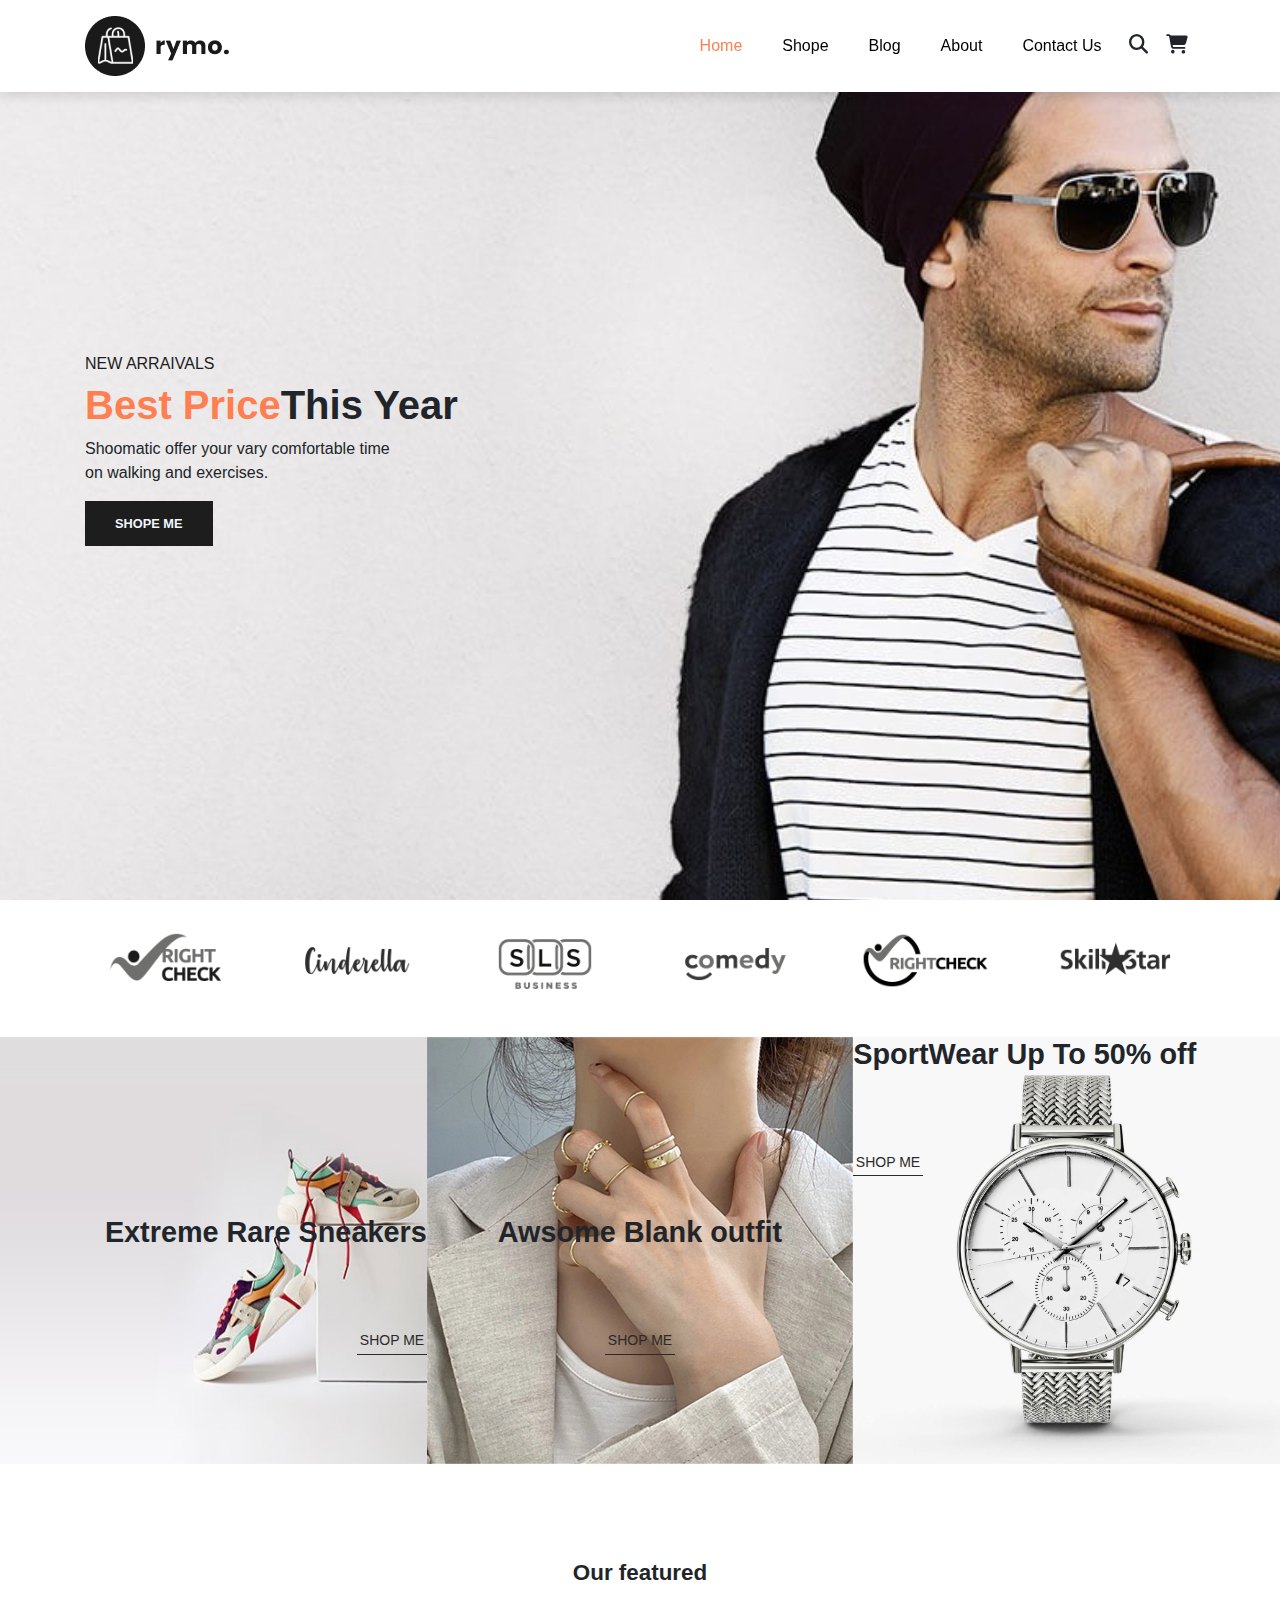
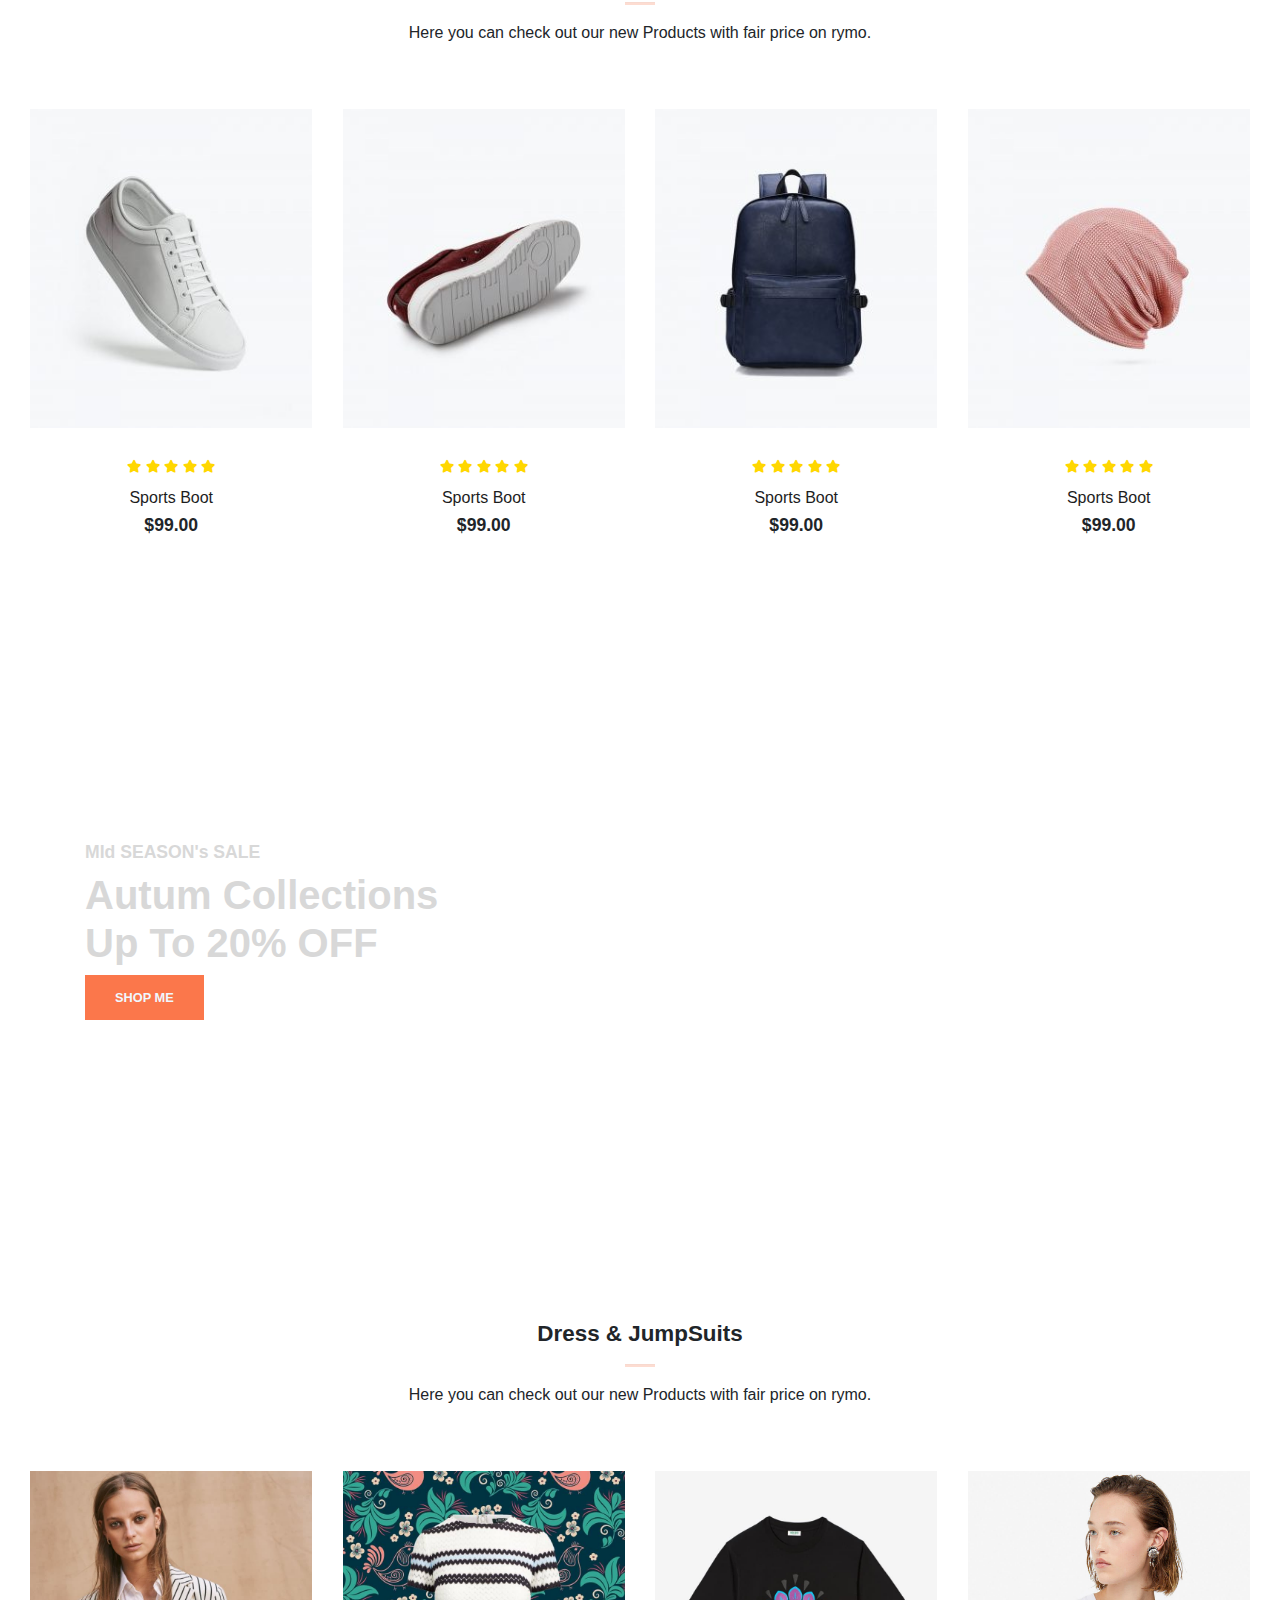
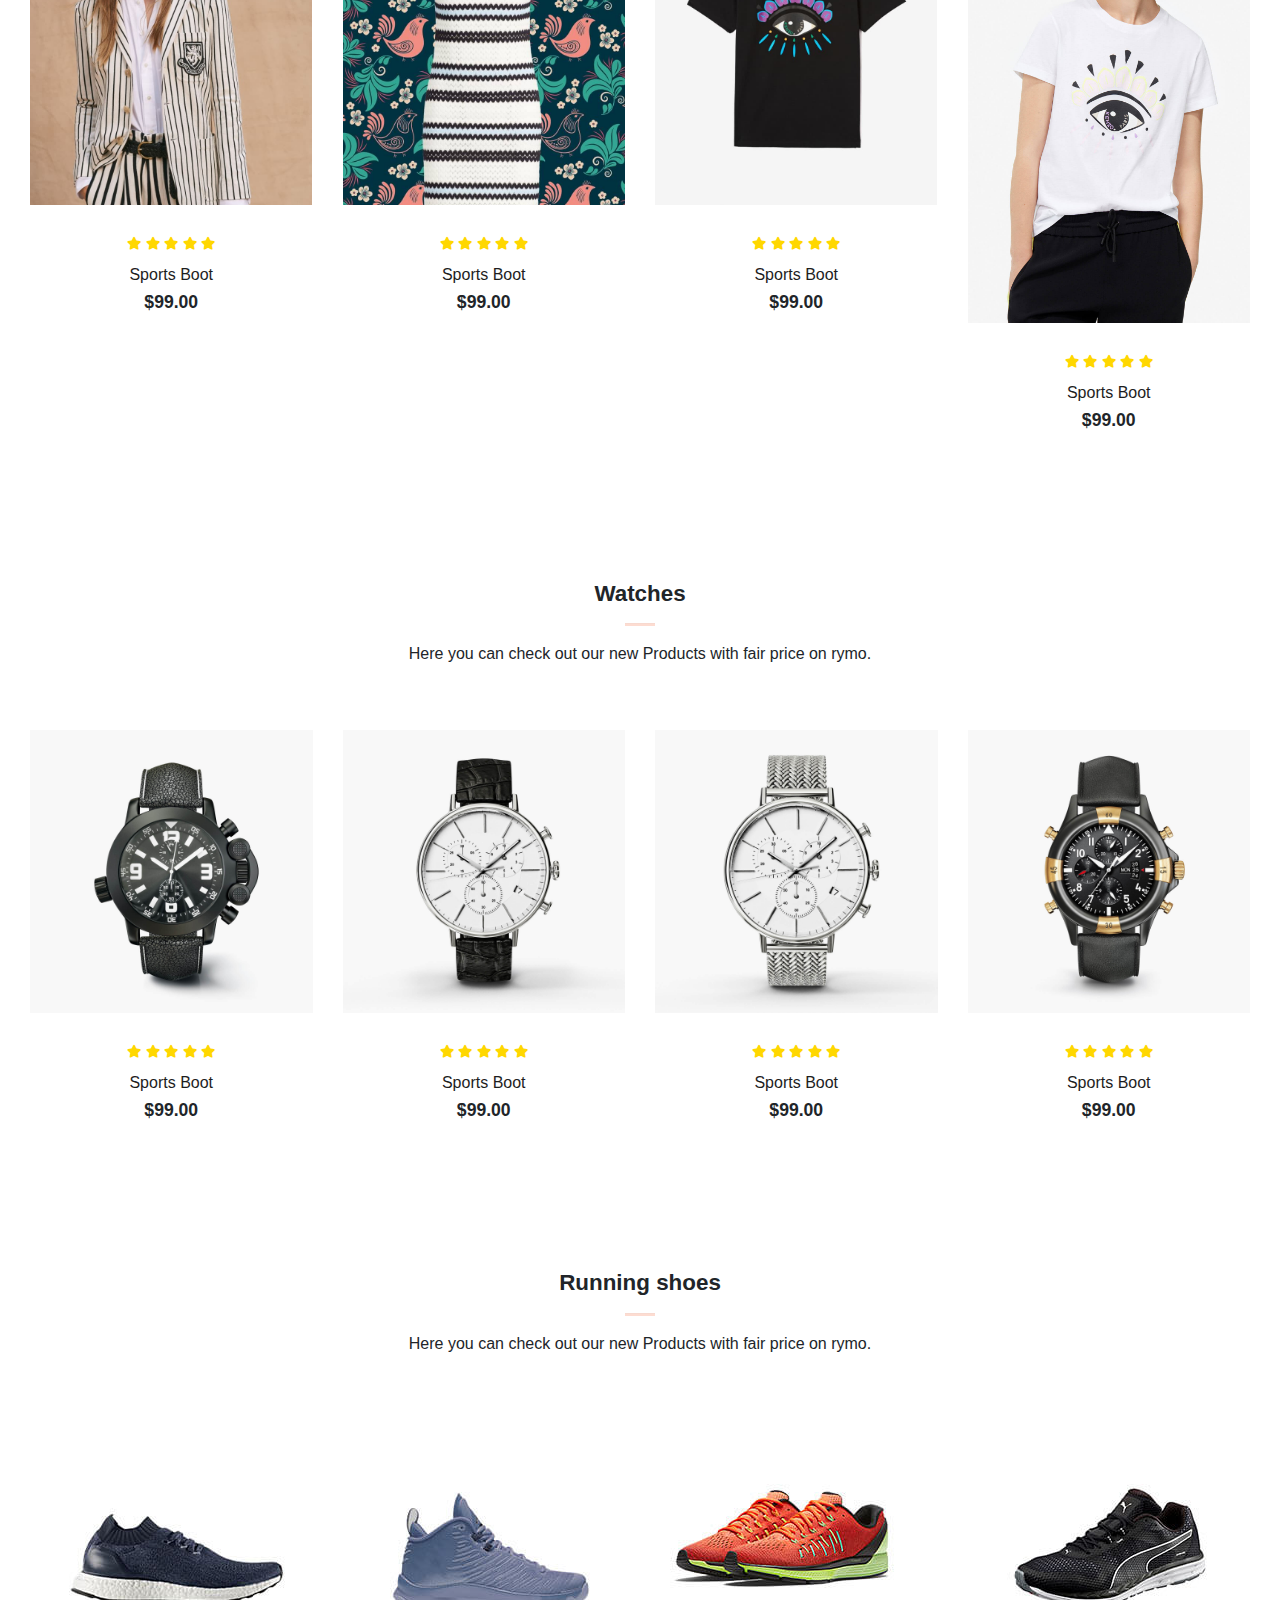
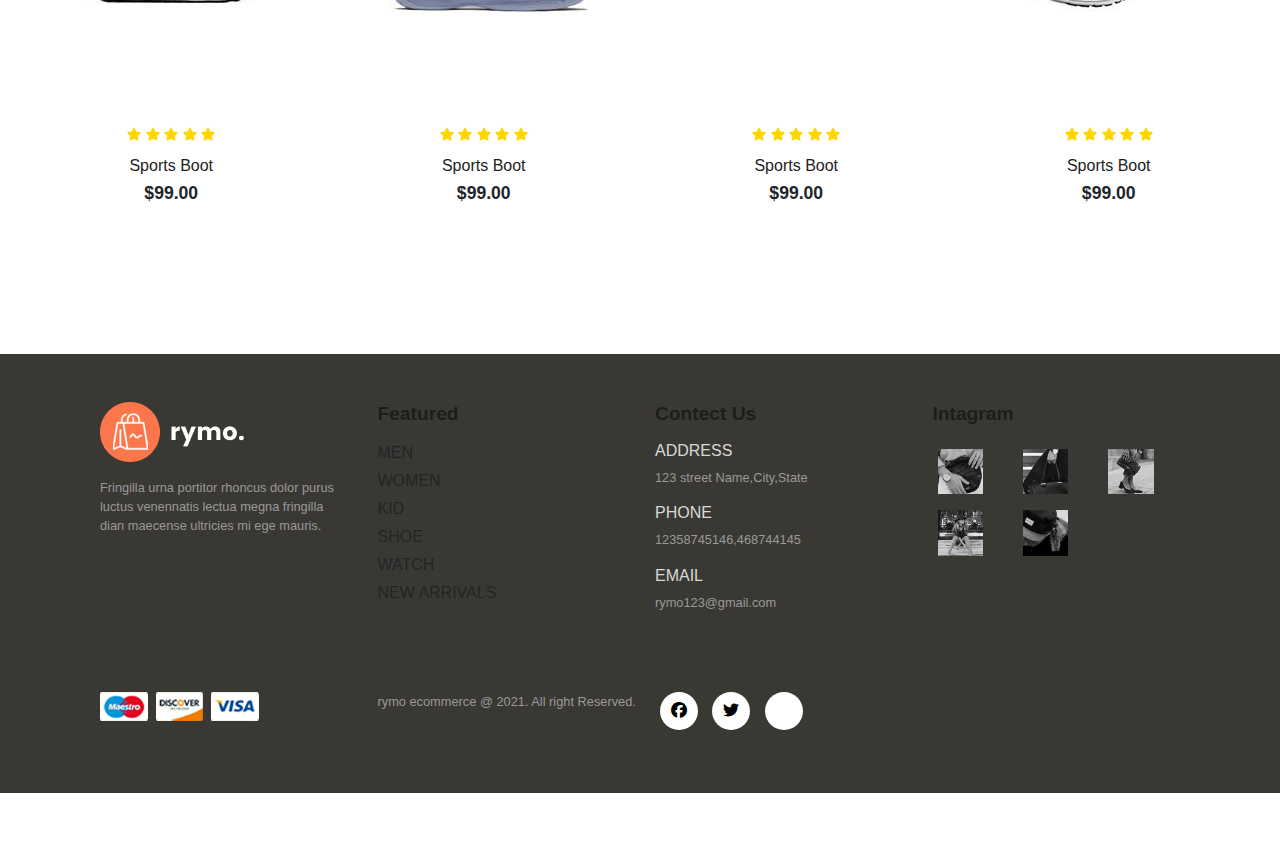
<file: index.html>
<!DOCTYPE html>
<html lang="en">
    <head>
        <meta charset="utf-8">
        <meta name="viewport" content="width=device-width, initial-scale=1.0">
        <title>Home page</title>
        <link rel="stylesheet" href="https://cdnjs.cloudflare.com/ajax/libs/font-awesome/6.4.2/css/all.min.css">
        <link rel="stylesheet" href="css/boot/bootstrap.min.css">
        <link rel="stylesheet" href="https://cdn.jsdelivr.net/npm/bootstrap@4.3.1/dist/css/bootstrap.min.css" integrity="sha384-ggOyR0iXCbMQv3Xipma34MD+dH/1fQ784/j6cY/iJTQUOhcWr7x9JvoRxT2MZw1T" crossorigin="anonymous">
        <link rel="stylesheet" href="css/style.css">
    </head>

    <body>

        <!--Navigation-->
        <nav class="navbar navbar-expand-lg navabr-light bg-white py-3 fixed-top">
            <div class="container">
                <img src="img/logo1.png" alt="logo image">
              <button class="navbar-toggler" type="button" data-bs-toggle="collapse" data-bs-target="#navbarSupportedContent" aria-controls="navbarSupportedContent" aria-expanded="false" aria-label="Toggle navigation">
                <span><i id="bar" class="fa-solid fa-bars"></i></span>
              </button>
              <div class="collapse navbar-collapse" id="navbarSupportedContent">
                <ul class="navbar-nav ml-auto">
                 
                  <li class="nav-item">
                    <a class="nav-link active" href="index.html">Home</a>
                  </li>
                  <li class="nav-item">
                    <a class="nav-link" href="shop.html">Shope</a>
                  </li>
                  <li class="nav-item">
                    <a class="nav-link" href="Blog.html">Blog</a>
                  </li>
                  <li class="nav-item">
                    <a class="nav-link" href="#">About</a>
                  </li>
                  <li class="nav-item">
                    <a class="nav-link" href="#">Contact Us</a>
                  </li>
                  <li class="nav-item">
                    <i class="fa-solid fa-magnifying-glass"></i>
                    <i class="fa-solid fa-cart-shopping"></i>
                  </li>
                </ul>
              </div>
            </div>
          </nav>
        <!--Home-->
        <section id="home">
            <div class="container">
                <h5>NEW ARRAIVALS</h5>
                <h1><span>Best Price</span>This Year</h1>
                <p>Shoomatic offer your vary comfortable time <br>
                    on walking and exercises.</p>
                <button>Shope me</button>
            </div>
        </section>
        <!--brand-->
        <section id="brand" class="container my-3 pb-3">
          <div class="row">
            <img class="img-fluid col-lg-2 col-md-4 col-6" src="img/brand/1.png" alt="">
            <img class="img-fluid col-lg-2 col-md-4 col-6" src="img/brand/2.png" alt="">
            <img class="img-fluid col-lg-2 col-md-4 col-6" src="img/brand/3.png" alt="">
            <img class="img-fluid col-lg-2 col-md-4 col-6" src="img/brand/4.png" alt="">
            <img class="img-fluid col-lg-2 col-md-4 col-6" src="img/brand/5.png" alt="">
            <img class="img-fluid col-lg-2 col-md-4 col-6" src="img/brand/6.png" alt="">
          </div>
        </section>
        <!--newsection-->
        <section id="new" class="w-100">
          <div class="row p-0 m-0">
            <div class="one col-lg-4 col-md-12 col-12 p-0">
              <img class="img-fluid" src="img/new/1.jpg" alt="">
              <div class="details">
                <h2>Extreme Rare Sneakers</h2>
                <button class="text-uppercase">shop me</button>
              </div>
            </div>
            <div class="one col-lg-4 col-md-12 col-12 p-0">
              <img class="img-fluid" src="img/new/5.jpg" alt="">
              <div class="details">
                <h2>Awsome Blank outfit</h2>
                <button class="text-uppercase">shop me</button>
              </div>
            </div>
            <div class="one col-lg-4 col-md-12 col-12 p-0">
              <img class="img-fluid" src="img/new/3.jpg" alt="">
              <div class="details">
                <h2>SportWear Up To 50% off</h2>
                <button class="text-uppercase">shop me</button>
              </div>
            </div>
          </div>
        </section>
        <!--feature-->
        <section id="feature" class="my-5 pb-5">
          <div class="container text-center mt-5 py-5">
            <h3>Our featured</h3>
            <hr class="mx-auto">
            <p>Here you can check out our new Products with fair price on rymo.</p>
          </div>
          <div class="row mx-auto container-fluid">
            <div class="product text-center col-lg-3 col-md-4 col-12">
              <img class="img-fluid mb-3" src="img/featured/1.jpg" alt="">
              <div class="star">
                <i class="fas fa-star"></i>
                <i class="fas fa-star"></i>
                <i class="fas fa-star"></i>
                <i class="fas fa-star"></i>
                <i class="fas fa-star"></i>
              </div>
              <h5 class="p-name">Sports Boot</h5>
              <h4 class="p-price">$99.00</h4>
              <button class="buy-btn">Buy Now</button>
            </div>
            <div class="product text-center col-lg-3 col-md-4 col-12">
              <img class="img-fluid mb-3" src="img/featured/2.jpg" alt="">
              <div class="star">
                <i class="fas fa-star"></i>
                <i class="fas fa-star"></i>
                <i class="fas fa-star"></i>
                <i class="fas fa-star"></i>
                <i class="fas fa-star"></i>
              </div>
              <h5 class="p-name">Sports Boot</h5>
              <h4 class="p-price">$99.00</h4>
              <button class="buy-btn">Buy Now</button>
            </div>
            <div class="product text-center col-lg-3 col-md-4 col-12">
              <img class="img-fluid mb-3" src="img/featured/3.jpg" alt="">
              <div class="star">
                <i class="fas fa-star"></i>
                <i class="fas fa-star"></i>
                <i class="fas fa-star"></i>
                <i class="fas fa-star"></i>
                <i class="fas fa-star"></i>
              </div>
              <h5 class="p-name">Sports Boot</h5>
              <h4 class="p-price">$99.00</h4>
              <button class="buy-btn">Buy Now</button>
            </div>
            <div class="product text-center col-lg-3 col-md-4 col-12">
              <img class="img-fluid mb-3" src="img/featured/4.jpg" alt="">
              <div class="star">
                <i class="fas fa-star"></i>
                <i class="fas fa-star"></i>
                <i class="fas fa-star"></i>
                <i class="fas fa-star"></i>
                <i class="fas fa-star"></i>
              </div>
              <h5 class="p-name">Sports Boot</h5>
              <h4 class="p-price">$99.00</h4>
              <button class="buy-btn">Buy Now</button>
            </div>
          </div>
        </section>
        <!--banner-->
        <section id="banner" class="my-5 pb-5">
          <div class="container">
            <h4>MId SEASON's SALE</h4>
            <h1>Autum Collections<br>Up To 20% OFF</h1>
            <button class="text-uppercase">SHOP ME</button>
          </div>
        </section>
        <!--Dress-->
        <section id="dress" class="my-5 ">
          <div class="container text-center mt-5 py-5">
            <h3>Dress & JumpSuits</h3>
            <hr class="mx-auto">
            <p>Here you can check out our new Products with fair price on rymo.</p>
          </div>
          <div class="row mx-auto container-fluid">
            <div class="product text-center col-lg-3 col-md-4 col-12">
              <img class="img-fluid mb-3" src="img/clothes/1.jpg" alt="">
              <div class="star">
                <i class="fas fa-star"></i>
                <i class="fas fa-star"></i>
                <i class="fas fa-star"></i>
                <i class="fas fa-star"></i>
                <i class="fas fa-star"></i>
              </div>
              <h5 class="p-name">Sports Boot</h5>
              <h4 class="p-price">$99.00</h4>
              <button class="buy-btn">Buy Now</button>
            </div>
            <div class="product text-center col-lg-3 col-md-4 col-12">
              <img class="img-fluid mb-3" src="img/clothes/2.jpg" alt="">
              <div class="star">
                <i class="fas fa-star"></i>
                <i class="fas fa-star"></i>
                <i class="fas fa-star"></i>
                <i class="fas fa-star"></i>
                <i class="fas fa-star"></i>
              </div>
              <h5 class="p-name">Sports Boot</h5>
              <h4 class="p-price">$99.00</h4>
              <button class="buy-btn">Buy Now</button>
            </div>
            <div class="product text-center col-lg-3 col-md-4 col-12">
              <img class="img-fluid mb-3" src="img/clothes/3.jpg" alt="">
              <div class="star">
                <i class="fas fa-star"></i>
                <i class="fas fa-star"></i>
                <i class="fas fa-star"></i>
                <i class="fas fa-star"></i>
                <i class="fas fa-star"></i>
              </div>
              <h5 class="p-name">Sports Boot</h5>
              <h4 class="p-price">$99.00</h4>
              <button class="buy-btn">Buy Now</button>
            </div>
            <div class="product text-center col-lg-3 col-md-4 col-12">
              <img class="img-fluid mb-3" src="img/clothes/4.jpg" alt="">
              <div class="star">
                <i class="fas fa-star"></i>
                <i class="fas fa-star"></i>
                <i class="fas fa-star"></i>
                <i class="fas fa-star"></i>
                <i class="fas fa-star"></i>
              </div>
              <h5 class="p-name">Sports Boot</h5>
              <h4 class="p-price">$99.00</h4>
              <button class="buy-btn">Buy Now</button>
            </div>
          </div>
        </section>
      
        <!--Watch-->
        <section id="Watch" class="my-5 ">
          <div class="container text-center mt-5 py-5">
            <h3>Watches</h3>
            <hr class="mx-auto">
            <p>Here you can check out our new Products with fair price on rymo.</p>
          </div>
          <div class="row mx-auto container-fluid">
            <div class="product text-center col-lg-3 col-md-4 col-12">
              <img class="img-fluid mb-3" src="img/watches/1.jpg" alt="">
              <div class="star">
                <i class="fas fa-star"></i>
                <i class="fas fa-star"></i>
                <i class="fas fa-star"></i>
                <i class="fas fa-star"></i>
                <i class="fas fa-star"></i>
              </div>
              <h5 class="p-name">Sports Boot</h5>
              <h4 class="p-price">$99.00</h4>
              <button class="buy-btn">Buy Now</button>
            </div>
            <div class="product text-center col-lg-3 col-md-4 col-12">
              <img class="img-fluid mb-3" src="img/watches/2.jpg" alt="">
              <div class="star">
                <i class="fas fa-star"></i>
                <i class="fas fa-star"></i>
                <i class="fas fa-star"></i>
                <i class="fas fa-star"></i>
                <i class="fas fa-star"></i>
              </div>
              <h5 class="p-name">Sports Boot</h5>
              <h4 class="p-price">$99.00</h4>
              <button class="buy-btn">Buy Now</button>
            </div>
            <div class="product text-center col-lg-3 col-md-4 col-12">
              <img class="img-fluid mb-3" src="img/watches/3.jpg" alt="">
              <div class="star">
                <i class="fas fa-star"></i>
                <i class="fas fa-star"></i>
                <i class="fas fa-star"></i>
                <i class="fas fa-star"></i>
                <i class="fas fa-star"></i>
              </div>
              <h5 class="p-name">Sports Boot</h5>
              <h4 class="p-price">$99.00</h4>
              <button class="buy-btn">Buy Now</button>
            </div>
            <div class="product text-center col-lg-3 col-md-4 col-12">
              <img class="img-fluid mb-3" src="img/watches/4.jpg" alt="">
              <div class="star">
                <i class="fas fa-star"></i>
                <i class="fas fa-star"></i>
                <i class="fas fa-star"></i>
                <i class="fas fa-star"></i>
                <i class="fas fa-star"></i>
              </div>
              <h5 class="p-name">Sports Boot</h5>
              <h4 class="p-price">$99.00</h4>
              <button class="buy-btn">Buy Now</button>
            </div>
          </div>
        </section>
        
        <!--Running shoes-->
        <section id="running" class="my-5 pb-5">
          <div class="container text-center mt-5 py-5">
            <h3>Running shoes</h3>
            <hr class="mx-auto">
            <p>Here you can check out our new Products with fair price on rymo.</p>
          </div>
          <div class="row mx-auto container-fluid">
            <div class="product text-center col-lg-3 col-md-4 col-12">
              <img class="img-fluid mb-3" src="img/shoes/1.jpg" alt="">
              <div class="star">
                <i class="fas fa-star"></i>
                <i class="fas fa-star"></i>
                <i class="fas fa-star"></i>
                <i class="fas fa-star"></i>
                <i class="fas fa-star"></i>
              </div>
              <h5 class="p-name">Sports Boot</h5>
              <h4 class="p-price">$99.00</h4>
              <button class="buy-btn">Buy Now</button>
            </div>
            <div class="product text-center col-lg-3 col-md-4 col-12">
              <img class="img-fluid mb-3" src="img/shoes/2.jpg" alt="">
              <div class="star">
                <i class="fas fa-star"></i>
                <i class="fas fa-star"></i>
                <i class="fas fa-star"></i>
                <i class="fas fa-star"></i>
                <i class="fas fa-star"></i>
              </div>
              <h5 class="p-name">Sports Boot</h5>
              <h4 class="p-price">$99.00</h4>
              <button class="buy-btn">Buy Now</button>
            </div>
            <div class="product text-center col-lg-3 col-md-4 col-12">
              <img class="img-fluid mb-3" src="img/shoes/3.jpg" alt="">
              <div class="star">
                <i class="fas fa-star"></i>
                <i class="fas fa-star"></i>
                <i class="fas fa-star"></i>
                <i class="fas fa-star"></i>
                <i class="fas fa-star"></i>
              </div>
              <h5 class="p-name">Sports Boot</h5>
              <h4 class="p-price">$99.00</h4>
              <button class="buy-btn">Buy Now</button>
            </div>
            <div class="product text-center col-lg-3 col-md-4 col-12">
              <img class="img-fluid mb-3" src="img/shoes/4.jpg" alt="">
              <div class="star">
                <i class="fas fa-star"></i>
                <i class="fas fa-star"></i>
                <i class="fas fa-star"></i>
                <i class="fas fa-star"></i>
                <i class="fas fa-star"></i>
              </div>
              <h5 class="p-name">Sports Boot</h5>
              <h4 class="p-price">$99.00</h4>
              <button class="buy-btn">Buy Now</button>
            </div>
          </div>
        </section>

        <!--footer-->
        <footer  class="my-5 pb-5">
          <div class="row container mx-auto pt-5">
            <div class="footer-one col-lg-3 col-md-6 col-12">
              <img src="img/logo2.png" alt="">
              <p class="pt-3">Fringilla  urna portitor rhoncus dolor purus luctus venennatis lectua megna
                fringilla dian maecense ultricies mi  ege mauris.</p>
            </div>
            <div class="footer-one col-lg-3 col-md-6 col-12 mb-3">
              <h5 class="pb-2">Featured</h5>
              <ul class="text-uppercase list-unstyled">
                <li><a href="#"></a>Men</li>
                <li><a href="#"></a>WoMen</li>
                <li><a href="#"></a>Kid</li>
                <li><a href="#"></a>Shoe</li>
                <li><a href="#"></a>Watch</li>
                <li><a href="#"></a>New Arrivals</li>
              </ul>
            </div>

            <div class="footer-one col-lg-3 col-md-6 col-12 mb-3">
              <h5 class="pb-2">Contect Us</h5>
             <div><h6 class="text-uppercase">Address</h6>
                  <p>123 street Name,City,State</p></div>
            <div><h6 class="text-uppercase">Phone</h6>
              <p>12358745146,468744145</p></div>
              <div><h6 class="text-uppercase">Email</h6>
                <p>rymo123@gmail.com</p>
              </div>
                </div>
                <div class="footer-one col-lg-3 col-md-6 col-12">
                  <h5 class="pb-2">Intagram</h5>
                 <div class="row">
                  <img class="img-fluid w-25 h-100 m-2" src="img/insta/1.jpg " alt="">
                  <img class="img-fluid w-25 h-100 m-2" src="img/insta/2.jpg " alt="">
                  <img class="img-fluid w-25 h-100 m-2" src="img/insta/3.jpg " alt="">
                  <img class="img-fluid w-25 h-100 m-2" src="img/insta/4.jpg " alt="">
                  <img class="img-fluid w-25 h-100 m-2" src="img/insta/5.jpg " alt="">
                 </div>
                </div>

          </div>
          <div class="copyright mt-5">
            <div class="row container mx-auto">
              <div class="col-lg-3 col-md-6 col-12 mb-4" >
                <img src="img/payment.png" alt="">
              </div>
              <div class="col-lg-3 col-md-6 col-12 text-nowrap" >
                <p>rymo ecommerce @ 2021. All right Reserved.</p>
              </div>
              <div class="col-lg-3 col-md-6 col-12 mb-2" >
                <a href="#"><i class="fab fa-facebook"></i></a>
                <a href="#"><i class="fab fa-twitter"></i></a>
                <a href="#"><i class="fab fa-linkdin-in"></i></a>
              </div>
            </div>
          </div>
        </footer>
        <script src="https://cdn.jsdelivr.net/npm/bootstrap@5.3.2/dist/js/bootstrap.bundle.min.js" integrity="sha384-C6RzsynM9kWDrMNeT87bh95OGNyZPhcTNXj1NW7RuBCsyN/o0jlpcV8Qyq46cDfL" crossorigin="anonymous"></script>
    </body>
</html>
</file>
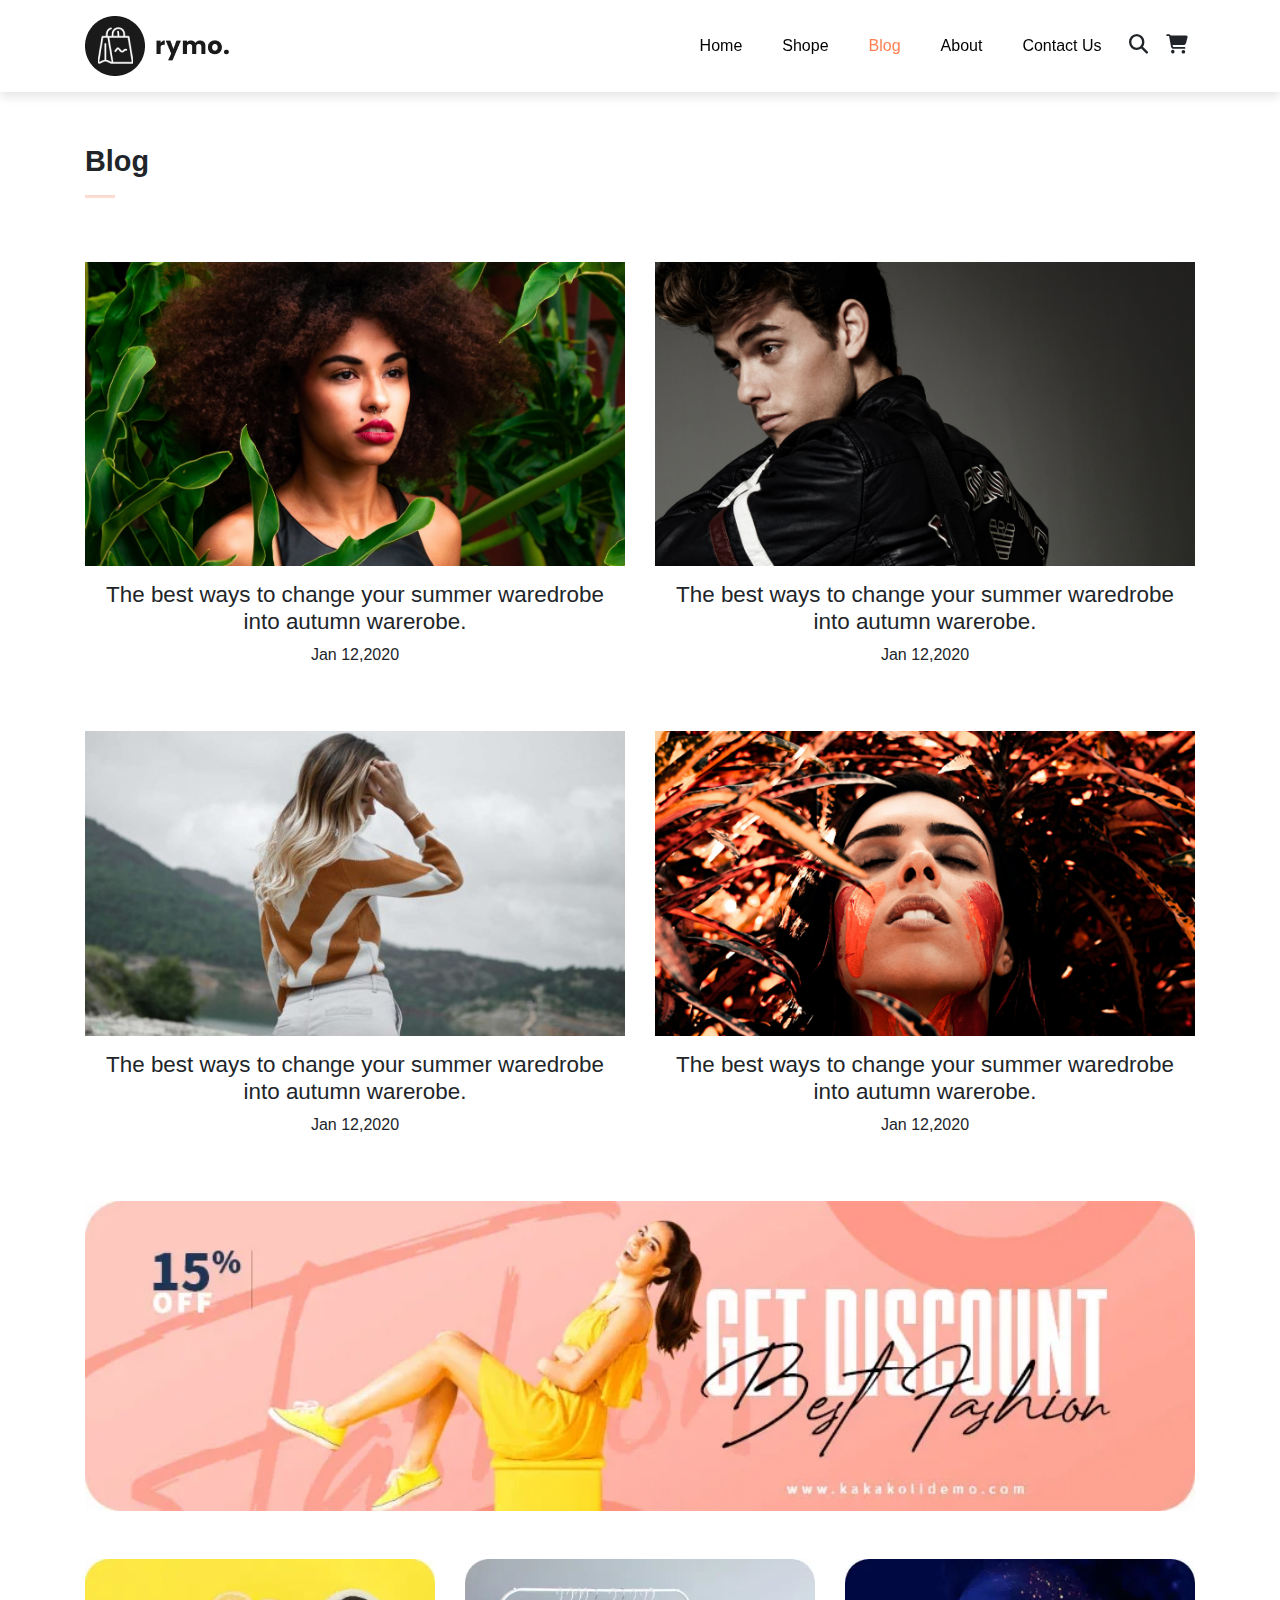
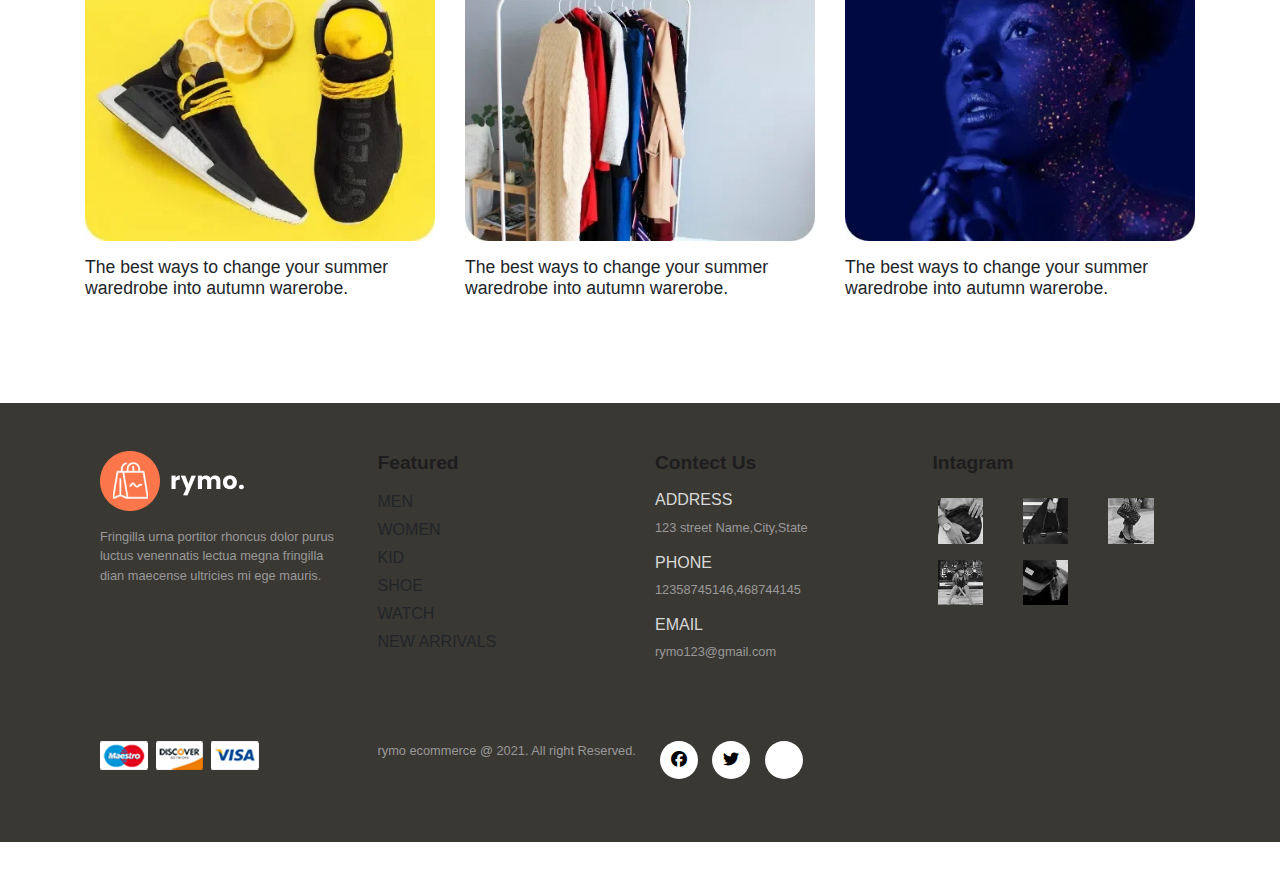
<file: Blog.html>
<!DOCTYPE html>
<html lang="en">
    <head>
        <meta charset="utf-8">
        <meta name="viewport" content="width=device-width, initial-scale=1.0">
        <title>Home page</title>
        <link rel="stylesheet" href="https://cdnjs.cloudflare.com/ajax/libs/font-awesome/6.4.2/css/all.min.css">
        <link rel="stylesheet" href="css/boot/bootstrap.min.css">
        <link rel="stylesheet" href="https://cdn.jsdelivr.net/npm/bootstrap@4.3.1/dist/css/bootstrap.min.css" integrity="sha384-ggOyR0iXCbMQv3Xipma34MD+dH/1fQ784/j6cY/iJTQUOhcWr7x9JvoRxT2MZw1T" crossorigin="anonymous">
        <link rel="stylesheet" href="css/style.css">
    </head>

    <body>

        <!--Navigation-->
        <nav class="navbar navbar-expand-lg navabr-light bg-white py-3 fixed-top">
            <div class="container">
                <img src="img/logo1.png" alt="logo image">
              <button class="navbar-toggler" type="button" data-bs-toggle="collapse" data-bs-target="#navbarSupportedContent" aria-controls="navbarSupportedContent" aria-expanded="false" aria-label="Toggle navigation">
                <span><i id="bar" class="fa-solid fa-bars"></i></span>
              </button>
              <div class="collapse navbar-collapse" id="navbarSupportedContent">
                <ul class="navbar-nav ml-auto">
                 
                  <li class="nav-item">
                    <a class="nav-link " href="index.html">Home</a>
                  </li>
                  <li class="nav-item">
                    <a class="nav-link" href="shop.html">Shope</a>
                  </li>
                  <li class="nav-item">
                    <a class="nav-link active" href="Blog.html">Blog</a>
                  </li>
                  <li class="nav-item">
                    <a class="nav-link" href="#">About</a>
                  </li>
                  <li class="nav-item">
                    <a class="nav-link" href="#">Contact Us</a>
                  </li>
                  <li class="nav-item">
                    <i class="fa-solid fa-magnifying-glass"></i>
                    <i class="fa-solid fa-cart-shopping"></i>
                  </li>
                </ul>
              </div>
            </div>
          </nav>
        <!--Home-->
        <section id="home-blog" class="pt-5 mt-5 container">
                <h2 class="font-weight-bold pt-5">Blog</h2>
                <hr>
        </section>
       
        <section id="blog" class="container pt-5">
            <div class="row">
                <div class="post col-lg-6 col-md-6 col-12 pb-5">
                    <div class="post-img"><img  class="img-fluid w-100" src="img/blog/1.jpg" alt=""></div>
                    <h3 class="text-center font-weight-normal pt-3">The best ways to change your summer waredrobe into autumn warerobe.</h3>
                    <p class="text-center">Jan 12,2020</p>
                </div>

                <div class="post col-lg-6 col-md-6 col-12 pb-5">
                    <div class="post-img"><img  class="img-fluid w-100" src="img/blog/2.jpg" alt=""></div>
                    <h3 class="text-center font-weight-normal pt-3">The best ways to change your summer waredrobe into autumn warerobe.</h3>
                    <p class="text-center">Jan 12,2020</p>
                </div>

                <div class="post col-lg-6 col-md-6 col-12 pb-5">
                    <div class="post-img"><img  class="img-fluid w-100" src="img/blog/3.jpg" alt=""></div>
                    <h3 class="text-center font-weight-normal pt-3">The best ways to change your summer waredrobe into autumn warerobe.</h3>
                    <p class="text-center">Jan 12,2020</p>
                </div>

                <div class="post col-lg-6 col-md-6 col-12 pb-5">
                    <div class="post-img"><img  class="img-fluid w-100" src="img/blog/4.jpg" alt=""></div>
                    <h3 class="text-center font-weight-normal pt-3">The best ways to change your summer waredrobe into autumn warerobe.</h3>
                    <p class="text-center">Jan 12,2020</p>
                </div>

                <div class="col-lg-12 col-md-12 col-12 pb-5">
                    <div class="post-img"><img  class="img-fluid w-100" src="img/blog/banner.webp" alt=""></div> 
                </div>

                <div class="post col-lg-4 col-md-6 col-12 pb-5">
                    <div class="post-img"><img  class="img-fluid w-100" src="img/blog/3.webp" alt=""></div>
                    <h4 class="font-weight-normal pt-3">The best ways to change your summer waredrobe into autumn warerobe.</h4>
                </div>

                <div class="post col-lg-4 col-md-6 col-12 pb-5">
                    <div class="post-img"><img  class="img-fluid w-100" src="img/blog/1.webp" alt=""></div>
                    <h4 class="font-weight-normal pt-3">The best ways to change your summer waredrobe into autumn warerobe.</h4>
                </div>

                <div class="post col-lg-4 col-md-6 col-12 pb-5">
                    <div class="post-img"><img  class="img-fluid w-100" src="img/blog/2.webp" alt=""></div>
                    <h4 class="font-weight-normal pt-3">The best ways to change your summer waredrobe into autumn warerobe.</h4>
                </div>
            </div>
        </section>

        <!--footer-->
        <footer  class="my-5 pb-5">
          <div class="row container mx-auto pt-5">
            <div class="footer-one col-lg-3 col-md-6 col-12">
              <img src="img/logo2.png" alt="">
              <p class="pt-3">Fringilla  urna portitor rhoncus dolor purus luctus venennatis lectua megna
                fringilla dian maecense ultricies mi  ege mauris.</p>
            </div>
            <div class="footer-one col-lg-3 col-md-6 col-12 mb-3">
              <h5 class="pb-2">Featured</h5>
              <ul class="text-uppercase list-unstyled">
                <li><a href="#"></a>Men</li>
                <li><a href="#"></a>WoMen</li>
                <li><a href="#"></a>Kid</li>
                <li><a href="#"></a>Shoe</li>
                <li><a href="#"></a>Watch</li>
                <li><a href="#"></a>New Arrivals</li>
              </ul>
            </div>

            <div class="footer-one col-lg-3 col-md-6 col-12 mb-3">
              <h5 class="pb-2">Contect Us</h5>
             <div><h6 class="text-uppercase">Address</h6>
                  <p>123 street Name,City,State</p></div>
            <div><h6 class="text-uppercase">Phone</h6>
              <p>12358745146,468744145</p></div>
              <div><h6 class="text-uppercase">Email</h6>
                <p>rymo123@gmail.com</p>
              </div>
                </div>
                <div class="footer-one col-lg-3 col-md-6 col-12">
                  <h5 class="pb-2">Intagram</h5>
                 <div class="row">
                  <img class="img-fluid w-25 h-100 m-2" src="img/insta/1.jpg " alt="">
                  <img class="img-fluid w-25 h-100 m-2" src="img/insta/2.jpg " alt="">
                  <img class="img-fluid w-25 h-100 m-2" src="img/insta/3.jpg " alt="">
                  <img class="img-fluid w-25 h-100 m-2" src="img/insta/4.jpg " alt="">
                  <img class="img-fluid w-25 h-100 m-2" src="img/insta/5.jpg " alt="">
                 </div>
                </div>

          </div>
          <div class="copyright mt-5">
            <div class="row container mx-auto">
              <div class="col-lg-3 col-md-6 col-12 mb-4" >
                <img src="img/payment.png" alt="">
              </div>
              <div class="col-lg-3 col-md-6 col-12 text-nowrap" >
                <p>rymo ecommerce @ 2021. All right Reserved.</p>
              </div>
              <div class="col-lg-3 col-md-6 col-12 mb-2" >
                <a href="#"><i class="fab fa-facebook"></i></a>
                <a href="#"><i class="fab fa-twitter"></i></a>
                <a href="#"><i class="fab fa-linkdin-in"></i></a>
              </div>
            </div>
          </div>
        </footer>
        <script src="https://cdn.jsdelivr.net/npm/bootstrap@5.3.2/dist/js/bootstrap.bundle.min.js" integrity="sha384-C6RzsynM9kWDrMNeT87bh95OGNyZPhcTNXj1NW7RuBCsyN/o0jlpcV8Qyq46cDfL" crossorigin="anonymous"></script>
    </body>
</html>
</file>
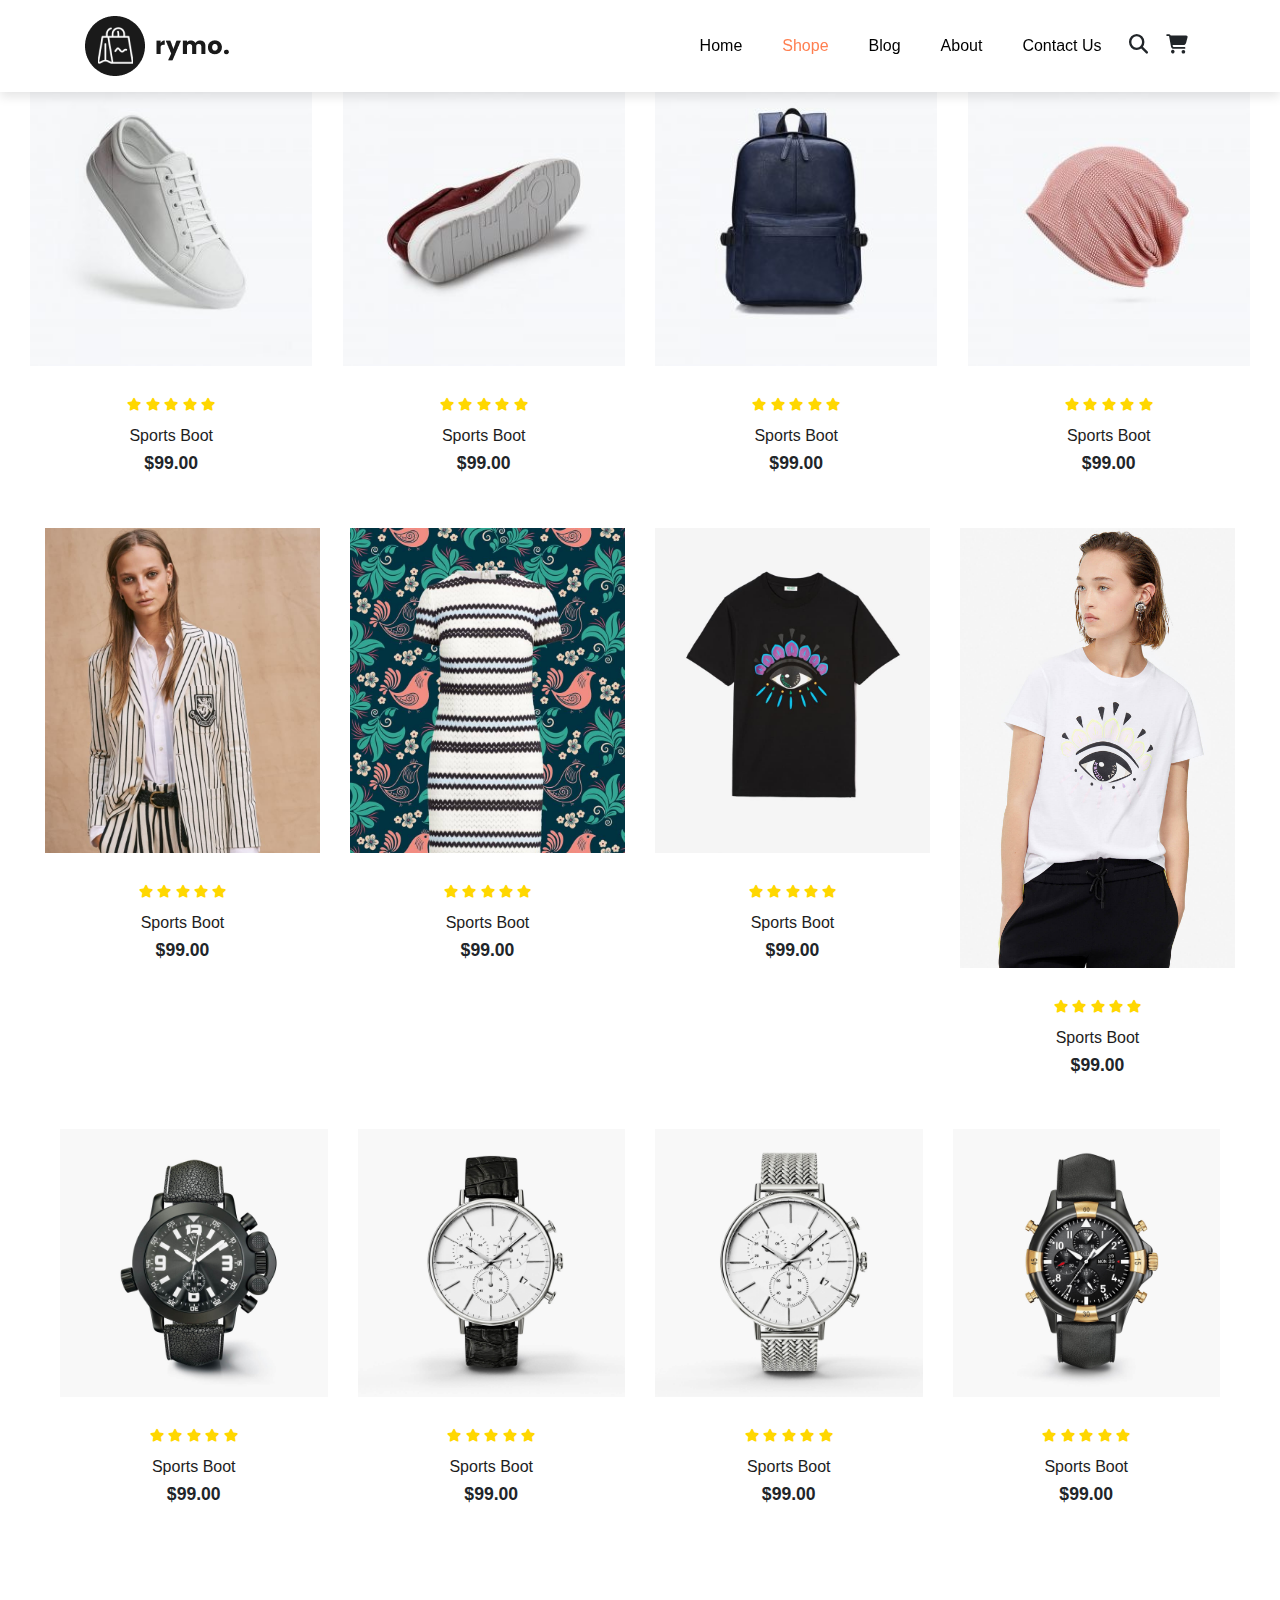
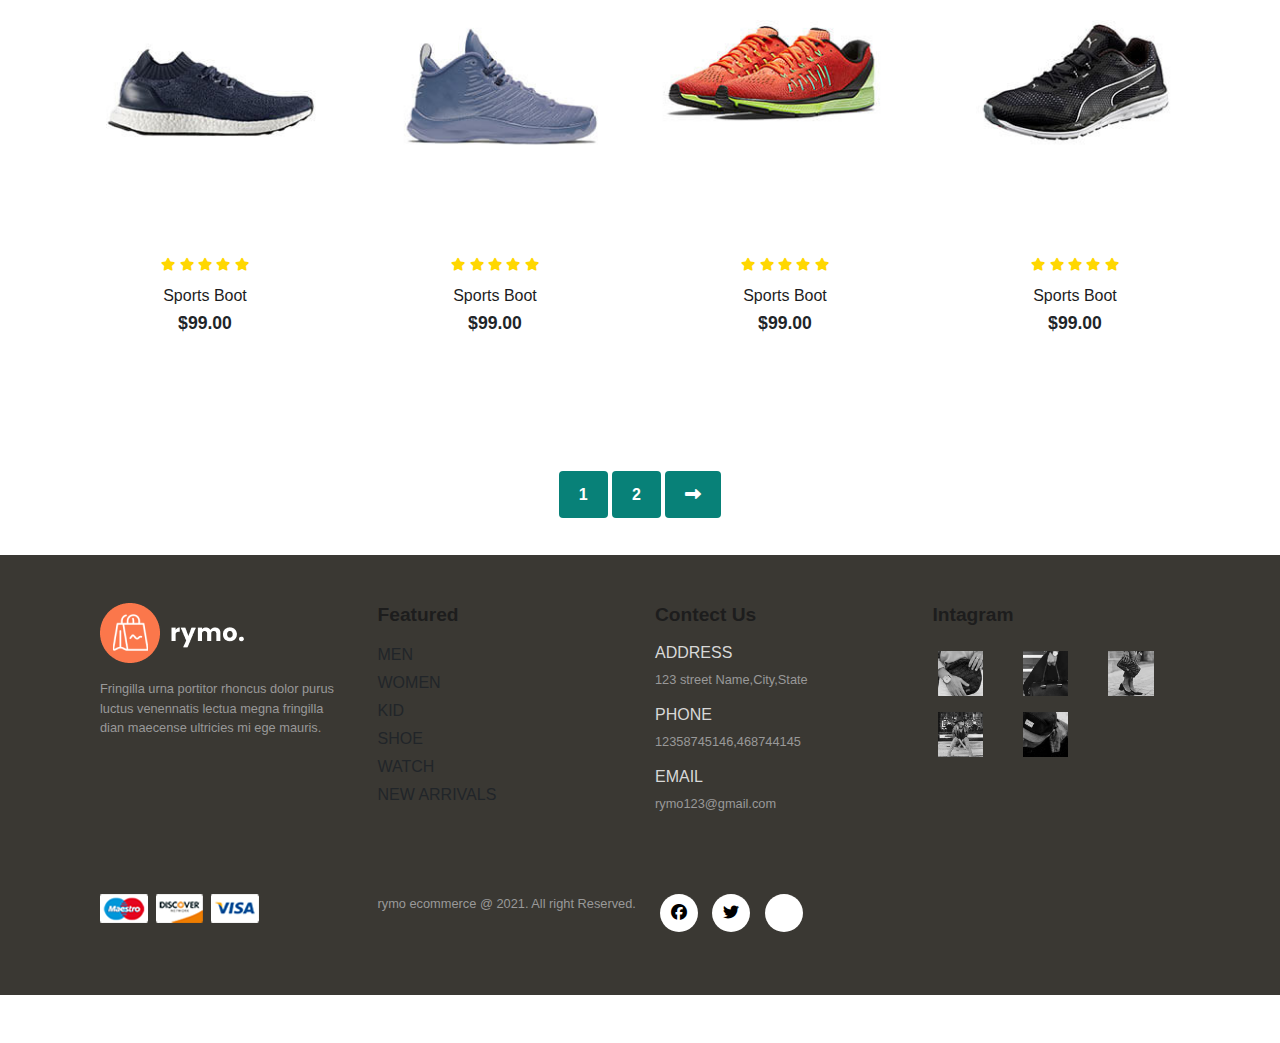
<file: shop.html>
<!DOCTYPE html>
<html>
<head>
<meta charset="UTF-8">
<title>Insert title here</title>
<script type="text/javascript"></script>
<link rel="stylesheet" href="https://cdnjs.cloudflare.com/ajax/libs/font-awesome/6.4.2/css/all.min.css">
        <link rel="stylesheet" href="css/boot/bootstrap.min.css">
        <link rel="stylesheet" href="https://cdn.jsdelivr.net/npm/bootstrap@4.3.1/dist/css/bootstrap.min.css" integrity="sha384-ggOyR0iXCbMQv3Xipma34MD+dH/1fQ784/j6cY/iJTQUOhcWr7x9JvoRxT2MZw1T" crossorigin="anonymous">
        <link rel="stylesheet" href="css/style.css">
</head>

<body>

    <!--Navigation-->
    <nav class="navbar navbar-expand-lg navabr-light bg-white py-3 fixed-top">
        <div class="container">
            <img src="img/logo1.png" alt="logo image">
          <button class="navbar-toggler" type="button" data-bs-toggle="collapse" data-bs-target="#navbarSupportedContent" aria-controls="navbarSupportedContent" aria-expanded="false" aria-label="Toggle navigation">
            <span><i id="bar" class="fa-solid fa-bars"></i></span>
          </button>
          <div class="collapse navbar-collapse" id="navbarSupportedContent">
            <ul class="navbar-nav ml-auto">
             
              <li class="nav-item">
                <a class="nav-link " href="index.html">Home</a>
              </li>
              <li class="nav-item">
                <a class="nav-link active" href="shop.html">Shope</a>
              </li>
              <li class="nav-item">
                <a class="nav-link" href="Blog.html">Blog</a>
              </li>
              <li class="nav-item">
                <a class="nav-link" href="#">About</a>
              </li>
              <li class="nav-item">
                <a class="nav-link" href="#">Contact Us</a>
              </li>
              <li class="nav-item">
                <i class="fa-solid fa-magnifying-glass"></i>
                <i class="fa-solid fa-cart-shopping"></i>
              </li>
            </ul>
          </div>
        </div>
      </nav>


      <!--slider-->
      <!--<section id="slide" class="my-3 pb-3 " >
       <div class="page-slide pb-2">
          <div><img class="img-fluid " src="img/featured/3.jpg" alt=""></div>
          <div><img class="img-fluid " src="img/featured/3.jpg" alt=""></div>
          <div><img class="img-fluid " src="img/featured/3.jpg" alt=""></div>
          <div><img class="img-fluid " src="img/featured/3.jpg" alt=""></div>
          <div><img class="img-fluid " src="img/featured/3.jpg" alt=""></div>
          <div><img class="img-fluid " src="img/featured/3.jpg" alt=""></div>
          <div><img class="img-fluid " src="img/featured/3.jpg" alt=""></div>
          <div><img class="img-fluid " src="img/featured/3.jpg" alt=""></div>
          <div><img class="img-fluid " src="img/featured/3.jpg" alt=""></div>
          <div><img class="img-fluid " src="img/featured/3.jpg" alt=""></div>
       </div>
      </section>-->

      <section id="feature" class="my-5 pb-5">
       
        <div class="row mx-auto container-fluid">
          <div class="product text-center col-lg-3 col-md-4 col-12" onclick="window.location.href='Sproduct.html';">
            <img class="img-fluid mb-3" src="img/featured/1.jpg" alt="">
            <div class="star">
              <i class="fas fa-star"></i>
              <i class="fas fa-star"></i>
              <i class="fas fa-star"></i>
              <i class="fas fa-star"></i>
              <i class="fas fa-star"></i>
            </div>
            <h5 class="p-name">Sports Boot</h5>
            <h4 class="p-price">$99.00</h4>
            <button class="buy-btn">Buy Now</button>
          </div>
          <div class="product text-center col-lg-3 col-md-4 col-12">
            <img class="img-fluid mb-3" src="img/featured/2.jpg" alt="">
            <div class="star">
              <i class="fas fa-star"></i>
              <i class="fas fa-star"></i>
              <i class="fas fa-star"></i>
              <i class="fas fa-star"></i>
              <i class="fas fa-star"></i>
            </div>
            <h5 class="p-name">Sports Boot</h5>
            <h4 class="p-price">$99.00</h4>
            <button class="buy-btn">Buy Now</button>
          </div>
          <div class="product text-center col-lg-3 col-md-4 col-12">
            <img class="img-fluid mb-3" src="img/featured/3.jpg" alt="">
            <div class="star">
              <i class="fas fa-star"></i>
              <i class="fas fa-star"></i>
              <i class="fas fa-star"></i>
              <i class="fas fa-star"></i>
              <i class="fas fa-star"></i>
            </div>
            <h5 class="p-name">Sports Boot</h5>
            <h4 class="p-price">$99.00</h4>
            <button class="buy-btn">Buy Now</button>
          </div>
          <div class="product text-center col-lg-3 col-md-4 col-12">
            <img class="img-fluid mb-3" src="img/featured/4.jpg" alt="">
            <div class="star">
              <i class="fas fa-star"></i>
              <i class="fas fa-star"></i>
              <i class="fas fa-star"></i>
              <i class="fas fa-star"></i>
              <i class="fas fa-star"></i>
            </div>
            <h5 class="p-name">Sports Boot</h5>
            <h4 class="p-price">$99.00</h4>
            <button class="buy-btn">Buy Now</button>
          </div>
        
        <div class="row mx-auto container-fluid">
          <div class="product text-center col-lg-3 col-md-4 col-12">
            <img class="img-fluid mb-3" src="img/clothes/1.jpg" alt="">
            <div class="star">
              <i class="fas fa-star"></i>
              <i class="fas fa-star"></i>
              <i class="fas fa-star"></i>
              <i class="fas fa-star"></i>
              <i class="fas fa-star"></i>
            </div>
            <h5 class="p-name">Sports Boot</h5>
            <h4 class="p-price">$99.00</h4>
            <button class="buy-btn">Buy Now</button>
          </div>
          <div class="product text-center col-lg-3 col-md-4 col-12">
            <img class="img-fluid mb-3" src="img/clothes/2.jpg" alt="">
            <div class="star">
              <i class="fas fa-star"></i>
              <i class="fas fa-star"></i>
              <i class="fas fa-star"></i>
              <i class="fas fa-star"></i>
              <i class="fas fa-star"></i>
            </div>
            <h5 class="p-name">Sports Boot</h5>
            <h4 class="p-price">$99.00</h4>
            <button class="buy-btn">Buy Now</button>
          </div>
          <div class="product text-center col-lg-3 col-md-4 col-12">
            <img class="img-fluid mb-3" src="img/clothes/3.jpg" alt="">
            <div class="star">
              <i class="fas fa-star"></i>
              <i class="fas fa-star"></i>
              <i class="fas fa-star"></i>
              <i class="fas fa-star"></i>
              <i class="fas fa-star"></i>
            </div>
            <h5 class="p-name">Sports Boot</h5>
            <h4 class="p-price">$99.00</h4>
            <button class="buy-btn">Buy Now</button>
          </div>
          <div class="product text-center col-lg-3 col-md-4 col-12">
            <img class="img-fluid mb-3" src="img/clothes/4.jpg" alt="">
            <div class="star">
              <i class="fas fa-star"></i>
              <i class="fas fa-star"></i>
              <i class="fas fa-star"></i>
              <i class="fas fa-star"></i>
              <i class="fas fa-star"></i>
            </div>
            <h5 class="p-name">Sports Boot</h5>
            <h4 class="p-price">$99.00</h4>
            <button class="buy-btn">Buy Now</button>
          </div>
      
    
      <!--Watch-->
        <div class="row mx-auto container-fluid">
          <div class="product text-center col-lg-3 col-md-4 col-12">
            <img class="img-fluid mb-3" src="img/watches/1.jpg" alt="">
            <div class="star">
              <i class="fas fa-star"></i>
              <i class="fas fa-star"></i>
              <i class="fas fa-star"></i>
              <i class="fas fa-star"></i>
              <i class="fas fa-star"></i>
            </div>
            <h5 class="p-name">Sports Boot</h5>
            <h4 class="p-price">$99.00</h4>
            <button class="buy-btn">Buy Now</button>
          </div>
          <div class="product text-center col-lg-3 col-md-4 col-12">
            <img class="img-fluid mb-3" src="img/watches/2.jpg" alt="">
            <div class="star">
              <i class="fas fa-star"></i>
              <i class="fas fa-star"></i>
              <i class="fas fa-star"></i>
              <i class="fas fa-star"></i>
              <i class="fas fa-star"></i>
            </div>
            <h5 class="p-name">Sports Boot</h5>
            <h4 class="p-price">$99.00</h4>
            <button class="buy-btn">Buy Now</button>
          </div>
          <div class="product text-center col-lg-3 col-md-4 col-12">
            <img class="img-fluid mb-3" src="img/watches/3.jpg" alt="">
            <div class="star">
              <i class="fas fa-star"></i>
              <i class="fas fa-star"></i>
              <i class="fas fa-star"></i>
              <i class="fas fa-star"></i>
              <i class="fas fa-star"></i>
            </div>
            <h5 class="p-name">Sports Boot</h5>
            <h4 class="p-price">$99.00</h4>
            <button class="buy-btn">Buy Now</button>
          </div>
          <div class="product text-center col-lg-3 col-md-4 col-12">
            <img class="img-fluid mb-3" src="img/watches/4.jpg" alt="">
            <div class="star">
              <i class="fas fa-star"></i>
              <i class="fas fa-star"></i>
              <i class="fas fa-star"></i>
              <i class="fas fa-star"></i>
              <i class="fas fa-star"></i>
            </div>
            <h5 class="p-name">Sports Boot</h5>
            <h4 class="p-price">$99.00</h4>
            <button class="buy-btn">Buy Now</button>
          </div>
        
      
      <!--Running shoes-->
     
        <div class="row mx-auto container-fluid">
          <div class="product text-center col-lg-3 col-md-4 col-12">
            <img class="img-fluid mb-3" src="img/shoes/1.jpg" alt="">
            <div class="star">
              <i class="fas fa-star"></i>
              <i class="fas fa-star"></i>
              <i class="fas fa-star"></i>
              <i class="fas fa-star"></i>
              <i class="fas fa-star"></i>
            </div>
            <h5 class="p-name">Sports Boot</h5>
            <h4 class="p-price">$99.00</h4>
            <button class="buy-btn">Buy Now</button>
          </div>
          <div class="product text-center col-lg-3 col-md-4 col-12">
            <img class="img-fluid mb-3" src="img/shoes/2.jpg" alt="">
            <div class="star">
              <i class="fas fa-star"></i>
              <i class="fas fa-star"></i>
              <i class="fas fa-star"></i>
              <i class="fas fa-star"></i>
              <i class="fas fa-star"></i>
            </div>
            <h5 class="p-name">Sports Boot</h5>
            <h4 class="p-price">$99.00</h4>
            <button class="buy-btn">Buy Now</button>
          </div>
          <div class="product text-center col-lg-3 col-md-4 col-12">
            <img class="img-fluid mb-3" src="img/shoes/3.jpg" alt="">
            <div class="star">
              <i class="fas fa-star"></i>
              <i class="fas fa-star"></i>
              <i class="fas fa-star"></i>
              <i class="fas fa-star"></i>
              <i class="fas fa-star"></i>
            </div>
            <h5 class="p-name">Sports Boot</h5>
            <h4 class="p-price">$99.00</h4>
            <button class="buy-btn">Buy Now</button>
          </div>
          <div class="product text-center col-lg-3 col-md-4 col-12">
            <img class="img-fluid mb-3" src="img/shoes/4.jpg" alt="">
            <div class="star">
              <i class="fas fa-star"></i>
              <i class="fas fa-star"></i>
              <i class="fas fa-star"></i>
              <i class="fas fa-star"></i>
              <i class="fas fa-star"></i>
            </div>
            <h5 class="p-name">Sports Boot</h5>
            <h4 class="p-price">$99.00</h4>
            <button class="buy-btn">Buy Now</button>
          </div>
        </div>
      </section>

      <section id="pagination" class="section-p1">
        <a href="#">1</a>
        <a href="#">2</a>
        <a href="#"> <i class="fas fa-long-arrow-alt-right"></i></a>
      </section>
      <!--footer-->
      <footer  class="my-5 pb-5">
        <div class="row container mx-auto pt-5">
          <div class="footer-one col-lg-3 col-md-6 col-12">
            <img src="img/logo2.png" alt="">
            <p class="pt-3">Fringilla  urna portitor rhoncus dolor purus luctus venennatis lectua megna
              fringilla dian maecense ultricies mi  ege mauris.</p>
          </div>
          <div class="footer-one col-lg-3 col-md-6 col-12 mb-3">
            <h5 class="pb-2">Featured</h5>
            <ul class="text-uppercase list-unstyled">
              <li><a href="#"></a>Men</li>
              <li><a href="#"></a>WoMen</li>
              <li><a href="#"></a>Kid</li>
              <li><a href="#"></a>Shoe</li>
              <li><a href="#"></a>Watch</li>
              <li><a href="#"></a>New Arrivals</li>
            </ul>
          </div>

          <div class="footer-one col-lg-3 col-md-6 col-12 mb-3">
            <h5 class="pb-2">Contect Us</h5>
           <div><h6 class="text-uppercase">Address</h6>
                <p>123 street Name,City,State</p></div>
          <div><h6 class="text-uppercase">Phone</h6>
            <p>12358745146,468744145</p></div>
            <div><h6 class="text-uppercase">Email</h6>
              <p>rymo123@gmail.com</p>
            </div>
              </div>
              <div class="footer-one col-lg-3 col-md-6 col-12">
                <h5 class="pb-2">Intagram</h5>
               <div class="row">
                <img class="img-fluid w-25 h-100 m-2" src="img/insta/1.jpg " alt="">
                <img class="img-fluid w-25 h-100 m-2" src="img/insta/2.jpg " alt="">
                <img class="img-fluid w-25 h-100 m-2" src="img/insta/3.jpg " alt="">
                <img class="img-fluid w-25 h-100 m-2" src="img/insta/4.jpg " alt="">
                <img class="img-fluid w-25 h-100 m-2" src="img/insta/5.jpg " alt="">
               </div>
              </div>

        </div>
        <div class="copyright mt-5">
          <div class="row container mx-auto">
            <div class="col-lg-3 col-md-6 col-12 mb-4" >
              <img src="img/payment.png" alt="">
            </div>
            <div class="col-lg-3 col-md-6 col-12 text-nowrap" >
              <p>rymo ecommerce @ 2021. All right Reserved.</p>
            </div>
            <div class="col-lg-3 col-md-6 col-12 mb-2" >
              <a href="#"><i class="fab fa-facebook"></i></a>
              <a href="#"><i class="fab fa-twitter"></i></a>
              <a href="#"><i class="fab fa-linkdin-in"></i></a>
            </div>
          </div>
        </div>
      </footer>

      <script src="https://cdn.jsdelivr.net/npm/bootstrap@5.3.2/dist/js/bootstrap.bundle.min.js" integrity="sha384-C6RzsynM9kWDrMNeT87bh95OGNyZPhcTNXj1NW7RuBCsyN/o0jlpcV8Qyq46cDfL" crossorigin="anonymous"></script>

</body>
</html>
</file>
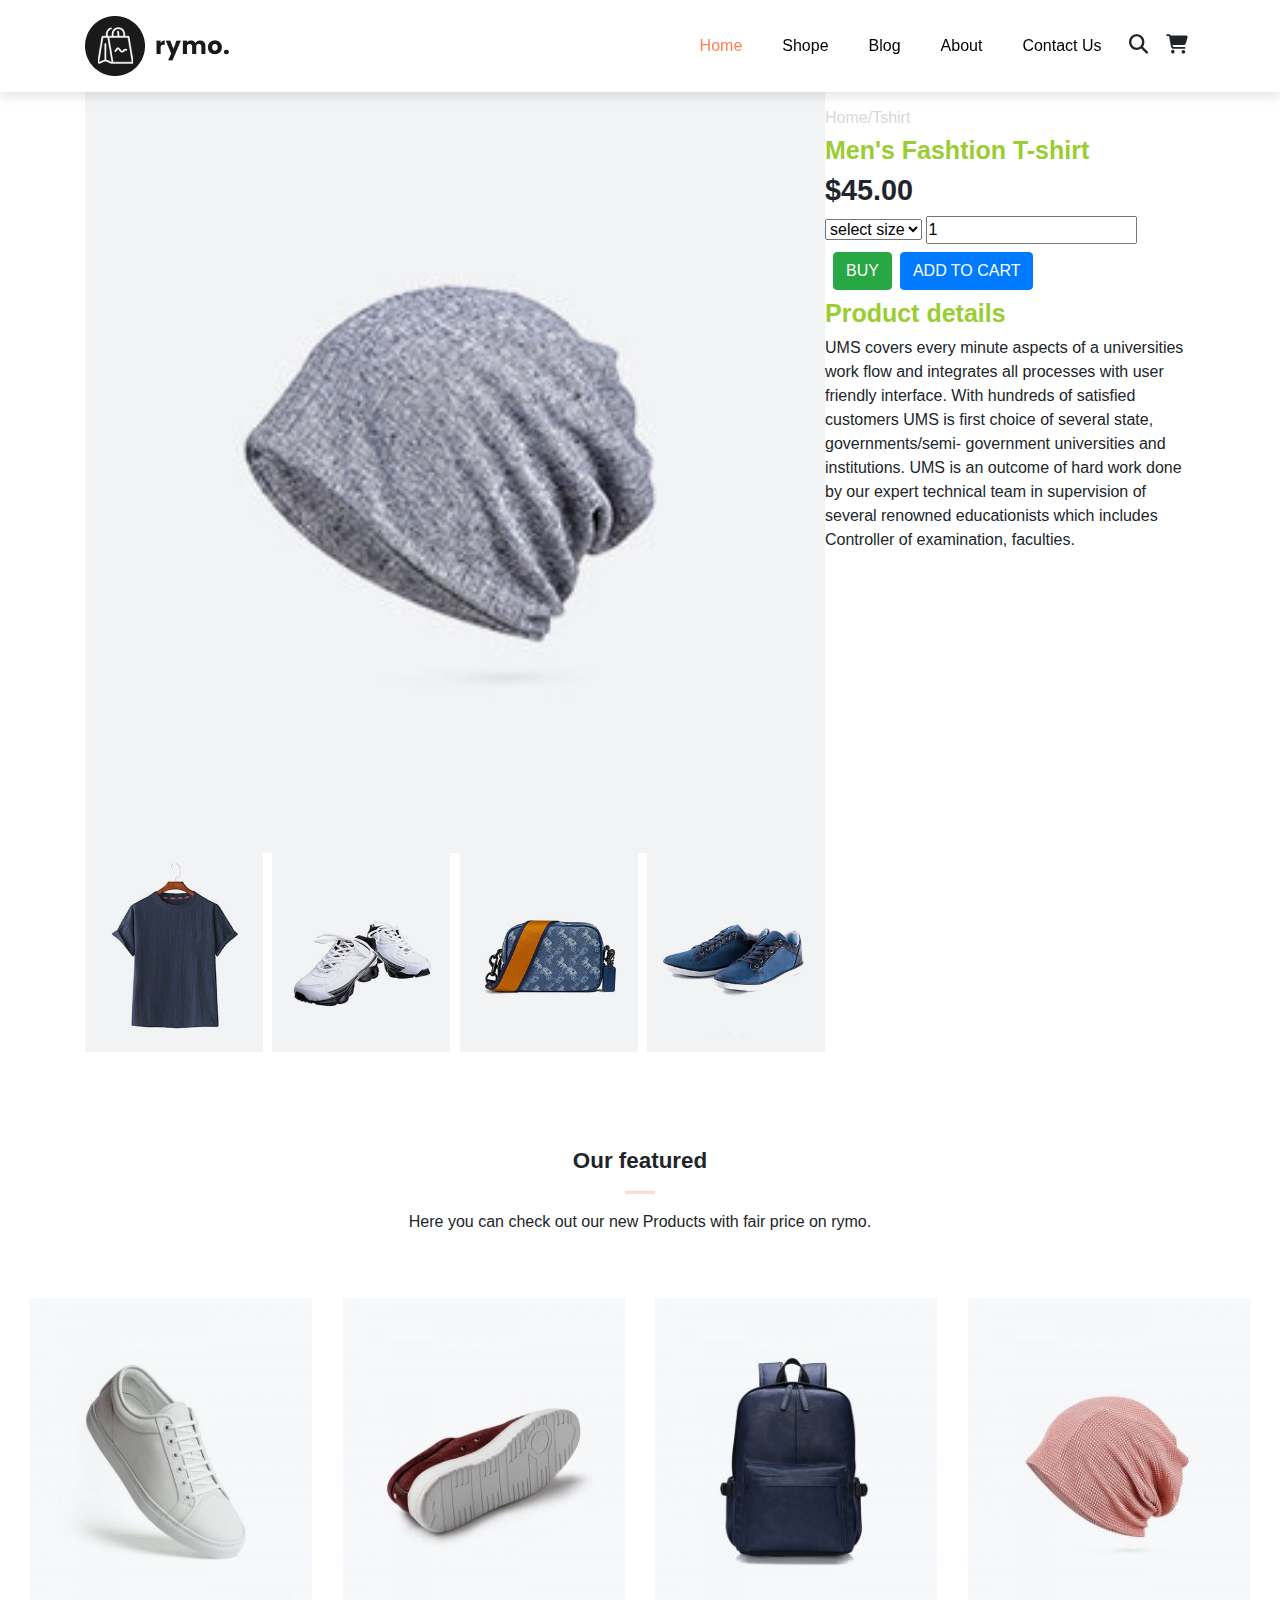
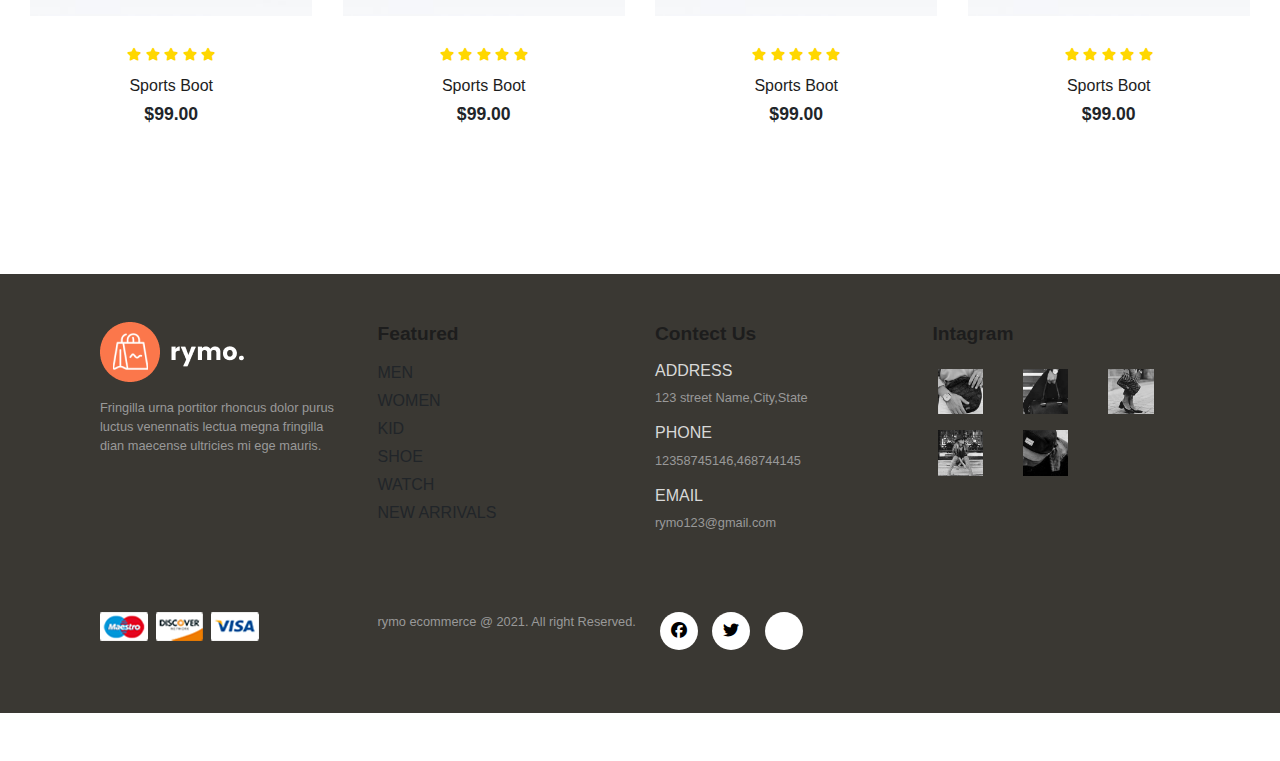
<file: Sproduct.html>
<!DOCTYPE html>
<html>
<head>
<meta charset="UTF-8">
<title>Insert title here</title>
<script type="text/javascript"></script>
<link rel="stylesheet" href="https://cdnjs.cloudflare.com/ajax/libs/font-awesome/6.4.2/css/all.min.css">
        <link rel="stylesheet" href="css/boot/bootstrap.min.css">
        <link rel="stylesheet" href="https://cdn.jsdelivr.net/npm/bootstrap@4.3.1/dist/css/bootstrap.min.css" integrity="sha384-ggOyR0iXCbMQv3Xipma34MD+dH/1fQ784/j6cY/iJTQUOhcWr7x9JvoRxT2MZw1T" crossorigin="anonymous">
        <link rel="stylesheet" href="css/style.css">
</head>

<body>
       <!--Navigation-->
       <nav class="navbar navbar-expand-lg navabr-light bg-white py-3 fixed-top">
        <div class="container">
            <img src="img/logo1.png" alt="logo image">
          <button class="navbar-toggler" type="button" data-bs-toggle="collapse" data-bs-target="#navbarSupportedContent" aria-controls="navbarSupportedContent" aria-expanded="false" aria-label="Toggle navigation">
            <span><i id="bar" class="fa-solid fa-bars"></i></span>
          </button>
          <div class="collapse navbar-collapse" id="navbarSupportedContent">
            <ul class="navbar-nav ml-auto">
             
              <li class="nav-item">
                <a class="nav-link active" href="#">Home</a>
              </li>
              <li class="nav-item">
                <a class="nav-link" href="#">Shope</a>
              </li>
              <li class="nav-item">
                <a class="nav-link" href="#">Blog</a>
              </li>
              <li class="nav-item">
                <a class="nav-link" href="#">About</a>
              </li>
              <li class="nav-item">
                <a class="nav-link" href="#">Contact Us</a>
              </li>
              <li class="nav-item">
                <i class="fa-solid fa-magnifying-glass"></i>
                <i class="fa-solid fa-cart-shopping"></i>
              </li>
            </ul>
          </div>
        </div>
      </nav>

      <!--product-->
      <section id="prodetail" class="container">
        <div class="single-pro-image">
            <img src="img/shop/5.jpg" width="100%" alt="" id="main-img">
            <div class="small-image-group">
                <div class="small-image-col">
                    <img src="img/shop/1.jpg" width="100%" class="small-image" alt="">
                </div>
                <div class="small-image-col">
                    <img src="img/shop/2.jpg" width="100%" class="small-image" alt="">
                </div>
                <div class="small-image-col">
                    <img src="img/shop/3.jpg" width="100%" class="small-image" alt="">
                </div>
                <div class="small-image-col">
                    <img src="img/shop/4.jpg" width="100%" class="small-image" alt="">
                </div>
            </div>
        </div>
        <div class="single-pro-detail my-5 pb-5">
            <h6>Home/Tshirt</h6>
            <h4>Men's Fashtion T-shirt</h4>
            <h2 id="numeffect">$45.00</h2>
            <select class="select" aria-label=".form-select-sl example">
              <option selected> select size</option>
              <option value="XL">XL</option>
              <option value="XXL">XXL</option>
              <option value="Large">Large</option>
              <option value="small">small</option>
            </select>
        
            <input type="number" name="count" value="1"><br>
            <button type="button" class="btn btn-success w-20 m-2">Buy</button><button type="button" class="btn btn-primary w-20">Add to cart</button>

            <h4>Product details</h4>
            <span>UMS covers every minute aspects of a universities work flow and integrates all processes with user friendly interface. With hundreds of satisfied customers UMS is first choice of several state, governments/semi- government universities and institutions. UMS is an outcome of hard work done by our expert technical team in supervision of several renowned educationists which includes Controller of examination, faculties.</span>
        </div>
      </section>

       <!--feature-->
       <section id="feature" class="my-5 pb-5">
        <div class="container text-center mt-5 py-5">
          <h3>Our featured</h3>
          <hr class="mx-auto">
          <p>Here you can check out our new Products with fair price on rymo.</p>
        </div>
        <div class="row mx-auto container-fluid">
          <div class="product text-center col-lg-3 col-md-4 col-12">
            <img class="img-fluid mb-3" src="img/featured/1.jpg" alt="">
            <div class="star">
              <i class="fas fa-star"></i>
              <i class="fas fa-star"></i>
              <i class="fas fa-star"></i>
              <i class="fas fa-star"></i>
              <i class="fas fa-star"></i>
            </div>
            <h5 class="p-name">Sports Boot</h5>
            <h4 class="p-price">$99.00</h4>
            <button class="buy-btn">Buy Now</button>
          </div>
          <div class="product text-center col-lg-3 col-md-4 col-12">
            <img class="img-fluid mb-3" src="img/featured/2.jpg" alt="">
            <div class="star">
              <i class="fas fa-star"></i>
              <i class="fas fa-star"></i>
              <i class="fas fa-star"></i>
              <i class="fas fa-star"></i>
              <i class="fas fa-star"></i>
            </div>
            <h5 class="p-name">Sports Boot</h5>
            <h4 class="p-price">$99.00</h4>
            <button class="buy-btn">Buy Now</button>
          </div>
          <div class="product text-center col-lg-3 col-md-4 col-12">
            <img class="img-fluid mb-3" src="img/featured/3.jpg" alt="">
            <div class="star">
              <i class="fas fa-star"></i>
              <i class="fas fa-star"></i>
              <i class="fas fa-star"></i>
              <i class="fas fa-star"></i>
              <i class="fas fa-star"></i>
            </div>
            <h5 class="p-name">Sports Boot</h5>
            <h4 class="p-price">$99.00</h4>
            <button class="buy-btn">Buy Now</button>
          </div>
          <div class="product text-center col-lg-3 col-md-4 col-12">
            <img class="img-fluid mb-3" src="img/featured/4.jpg" alt="">
            <div class="star">
              <i class="fas fa-star"></i>
              <i class="fas fa-star"></i>
              <i class="fas fa-star"></i>
              <i class="fas fa-star"></i>
              <i class="fas fa-star"></i>
            </div>
            <h5 class="p-name">Sports Boot</h5>
            <h4 class="p-price">$99.00</h4>
            <button class="buy-btn">Buy Now</button>
          </div>
        </div>
      </section>

      <footer  class="my-5 pb-5">
        <div class="row container mx-auto pt-5">
          <div class="footer-one col-lg-3 col-md-6 col-12">
            <img src="img/logo2.png" alt="">
            <p class="pt-3">Fringilla  urna portitor rhoncus dolor purus luctus venennatis lectua megna
              fringilla dian maecense ultricies mi  ege mauris.</p>
          </div>
          <div class="footer-one col-lg-3 col-md-6 col-12 mb-3">
            <h5 class="pb-2">Featured</h5>
            <ul class="text-uppercase list-unstyled">
              <li><a href="#"></a>Men</li>
              <li><a href="#"></a>WoMen</li>
              <li><a href="#"></a>Kid</li>
              <li><a href="#"></a>Shoe</li>
              <li><a href="#"></a>Watch</li>
              <li><a href="#"></a>New Arrivals</li>
            </ul>
          </div>

          <div class="footer-one col-lg-3 col-md-6 col-12 mb-3">
            <h5 class="pb-2">Contect Us</h5>
           <div><h6 class="text-uppercase">Address</h6>
                <p>123 street Name,City,State</p></div>
          <div><h6 class="text-uppercase">Phone</h6>
            <p>12358745146,468744145</p></div>
            <div><h6 class="text-uppercase">Email</h6>
              <p>rymo123@gmail.com</p>
            </div>
              </div>
              <div class="footer-one col-lg-3 col-md-6 col-12">
                <h5 class="pb-2">Intagram</h5>
               <div class="row">
                <img class="img-fluid w-25 h-100 m-2" src="img/insta/1.jpg " alt="">
                <img class="img-fluid w-25 h-100 m-2" src="img/insta/2.jpg " alt="">
                <img class="img-fluid w-25 h-100 m-2" src="img/insta/3.jpg " alt="">
                <img class="img-fluid w-25 h-100 m-2" src="img/insta/4.jpg " alt="">
                <img class="img-fluid w-25 h-100 m-2" src="img/insta/5.jpg " alt="">
               </div>
              </div>

        </div>
        <div class="copyright mt-5">
          <div class="row container mx-auto">
            <div class="col-lg-3 col-md-6 col-12 mb-4" >
              <img src="img/payment.png" alt="">
            </div>
            <div class="col-lg-3 col-md-6 col-12 text-nowrap" >
              <p>rymo ecommerce @ 2021. All right Reserved.</p>
            </div>
            <div class="col-lg-3 col-md-6 col-12 mb-2" >
              <a href="#"><i class="fab fa-facebook"></i></a>
              <a href="#"><i class="fab fa-twitter"></i></a>
              <a href="#"><i class="fab fa-linkdin-in"></i></a>
            </div>
          </div>
        </div>
      </footer>

      <script src="https://cdn.jsdelivr.net/npm/bootstrap@5.3.2/dist/js/bootstrap.bundle.min.js" integrity="sha384-C6RzsynM9kWDrMNeT87bh95OGNyZPhcTNXj1NW7RuBCsyN/o0jlpcV8Qyq46cDfL" crossorigin="anonymous"></script>
      <script>
        var Mainimg=document.getElementById("main-img");
        var smallimag=document.getElementsByClassName("small-image");
        smallimag[0].onclick=function(){
          Mainimg.src=smallimag[0].src;
        }
        smallimag[1].onclick=function(){
          Mainimg.src=smallimag[1].src;
        }
        smallimag[2].onclick=function(){
          Mainimg.src=smallimag[2].src;
        }
        smallimag[3].onclick=function(){
          Mainimg.src=smallimag[3].src;
        }
      </script>
</body>
</html>
</file>
<file: css/style.css>
*{
    margin: 0;
    padding: 0;
    box-sizing: border-box;
}
body{
    font-family: 'poppins',sans-serif;
}
h1{
    font-size: 2.5rem;
    font-weight: 700;
}
h2{
    font-size: 1.8rem;
    font-weight: 600;
}
h3{
    font-size: 1.4rem;
    font-weight: 800;
}
h4{
    font-size: 1.1rem;
    font-weight: 600;
}
h5{
    font-size: 1rem;
    font-weight: 400;
    color: #1d1d1d;
}
h6{
    color: #D8D8D8;
}
button{
    font-size: 0.8rem;
    font-weight: 700;
    outline: none;
    border: none;
    background-color:#1d1d1d;
    color: aliceblue;
    text-transform: uppercase;
    cursor: pointer;
    padding: 13px 30px;
    transition: 0.3s ease;
}
button:hover{
    color: #3a3833;
}
hr{
    width: 30px;
    height: 2px;
    background: #fb774b;
}
.navbar{
    font-size: 16px;
    top: 0;
    left: 0;
    box-shadow: 0 5px 10px rgba(0, 0, 0, 0.1);
}
.navabr-light .navbar-nav .nav-link{
    padding: 0 20px;
    color: black;
    transition:0.3s ease-in;
}
.navabr-light .navbar-nav .nav-link:hover,
.navabr-light .navbar-nav .nav-link.active,.navbar i.active{
color: coral;
}
.fa-solid{
    font-size:1.2rem ;
    padding:0 7px ;
    cursor: pointer;
    font-weight: 700;
    transition: 0.3s ease;
}
#bar{
    font-size: 1.8rem;
    padding: 7px;
    cursor: pointer;
    font-weight: 600;
    transition: 0.3s ease;
    color: #1d1d1d;
}
#bar:hover,#bar.active{
    color: #fff;
}
@media only screen and (max-width:991px){
    body>nav>div>button:hover,body>nav>div>button:focus{
        background-color: #fb774b;
    }
    body>nav>div>button:hover #bar,
    body>nav>div>button:focus #bar{
        background-color: #f4f0ef;
    }
    #navbarSupportedContent>ul{
        margin: 1rem;
        justify-content: flex-end;
        align-items: flex-end;
        text-align: right;
    }
    #navbarSupportedContent>ul>li>:nth-child(n)>a{
        padding: 10px 0;
    } 
}
.navabr-light .navabr-togglar{
    border: none;
    outline: none;
}
#home{
    background-image: url("back.jpg");
    width: 100%;
    height: 100vh;
    background-size: cover;
    background-position: top 60px center;
    display: flex;
    flex-direction: column;
    justify-content: center;
    align-items: flex-start;
}
#home span{
    color: coral;
}

#new .one img{
    height: 100%;
    width: 100%;
    background-position: center center;
    background-repeat: no-repeat;
    position: relative;
    background-size: cover;
}
#new .one .details{
    position: absolute;
    width: 100%;
    height: 100%;
    top: 0;
    left: 0;
    transition: 0.3s ease;
}
#new .one:hover .details{
    cursor: pointer;
    background-color: rgba(245, 178, 178, 0.7);
}
#new .one .details button{
    display: inline-block;
    font-size: 14px;
    font-weight: 500;
    color: #2a2a2a;
    background: none;
    text-transform: uppercase;
    border-bottom: 1px solid #2a2a2a;
    padding: 2.5px;
    transform: translateY(70px);
    transition: 0.3s ease;
}
#new .one .details button:hover{
    color: #f4f0ef;
    border-bottom: 1px solid #f4f0ef;
}
#new .one:nth-child(1) .details{
    display: flex;
    justify-content: center;
    flex-direction: column;
    align-items: flex-start;
    text-align: start;
}
#new .one:nth-child(2) .details{
    display: flex;
    justify-content: center;
    flex-direction: column;
    align-items: center;
    text-align: center;
}
#new .one:nth-child(1) .details{
    display: flex;
    justify-content: center;
    flex-direction: column;
    align-items: flex-end;
    text-align: end;
}

.product{
    cursor: pointer;
    margin-bottom: 2 rem;
}
.product img{
    transition: 0.3s all;
}
.product:hover img{
    opacity: 0.6;
}
.product .buy-btn{
    background: #fb774b;
    transform: translateY(20px);
    opacity: 0;
    transition: 0.3s all;
}
.product:hover .buy-btn{
    transform: translateY(0);
    opacity: 1;
}
.star{
    padding:10px 0;
}
.star i{
    font-size: 0.8rem;
    color: gold;
}
#banner{
    background-image: url("2.jpg");
    width: 100%;
    height: 60vh;
    background-repeat: no-repeat;
    background-attachment: fixed;
    background-size: cover;
    background-position: top 70px center;
    display: flex;
    flex-direction: column;
    justify-content: center;
    align-items: flex-start;
}
#banner h4{
    color: #D8D8D8;
}
#banner h1{
    color: #D8D8D8;
}
#banner button{
    background-color: #fb774b;
}
footer{
    background-color: #3a3833;
}
footer h5{
    background-color: #3a3833;
    font-weight: 700;
    font-size: 1.2rem;
}
footer li{
    padding-bottom: 4px;
}
footer li a{
    font-size: 0.8rem;
    color: #999;

}
footer li a:hover{
    color: #D8D8D8;
}
footer p{
    color: #999;
    font-size: 0.8rem;
}
footer .copyright a{
    color: #000;
    width: 38px;
    height: 38px;
    background-color: #fff;
    display: inline-block;
    text-align: center;
    line-height: 38px;
    border-radius: 50%;
    transition: 0.3s ease;
    margin: 0 5px;
}

footer .copyright a:hover{
    color: #fff;
    background-color: #fb774b;
}

/*slider*/
.page-slide{
    display: flex;
    justify-content:space-around;
    justify-items: flex-start;
}
#pagination{
    text-align: center;
}
#pagination a{
    text-decoration: none;
    background-color: #088178;
    padding: 15px 20px;
    border-radius: 4px;
    color: #fff;
    font-weight: 600;
}

#prodetail{
    display: flex;
    margin-top: 20px;
}
#prodetail .single-pro-image{
    width: 100%;
    
    flex-direction: column;
}
.small-image-group{
    display: flex;
    justify-content: space-between;
}
.small-image-col{
    flex-basis: 24%;
    cursor: pointer;
}
#prodetail .single-pro-detail{
    width: 50%;
    padding-top: 40px;
}
#prodetail .single-pro-detail h4{
    font-size: 25px;
    color: yellowgreen;
}

#blog .post .post-img{
    overflow: hidden;
    cursor: pointer;
}

#blog .post img{
    transition: 0.3s ease;
}
#blog .post:hover img{
    transform: scale(1.3) rotate(-10deg);
    opacity: 0.6;
}
#blog .post h3{
    transition: 0.3s ease;
    cursor: pointer;
}
#blog .post:hover h3{
    color: #fb774b;
}
</file>
